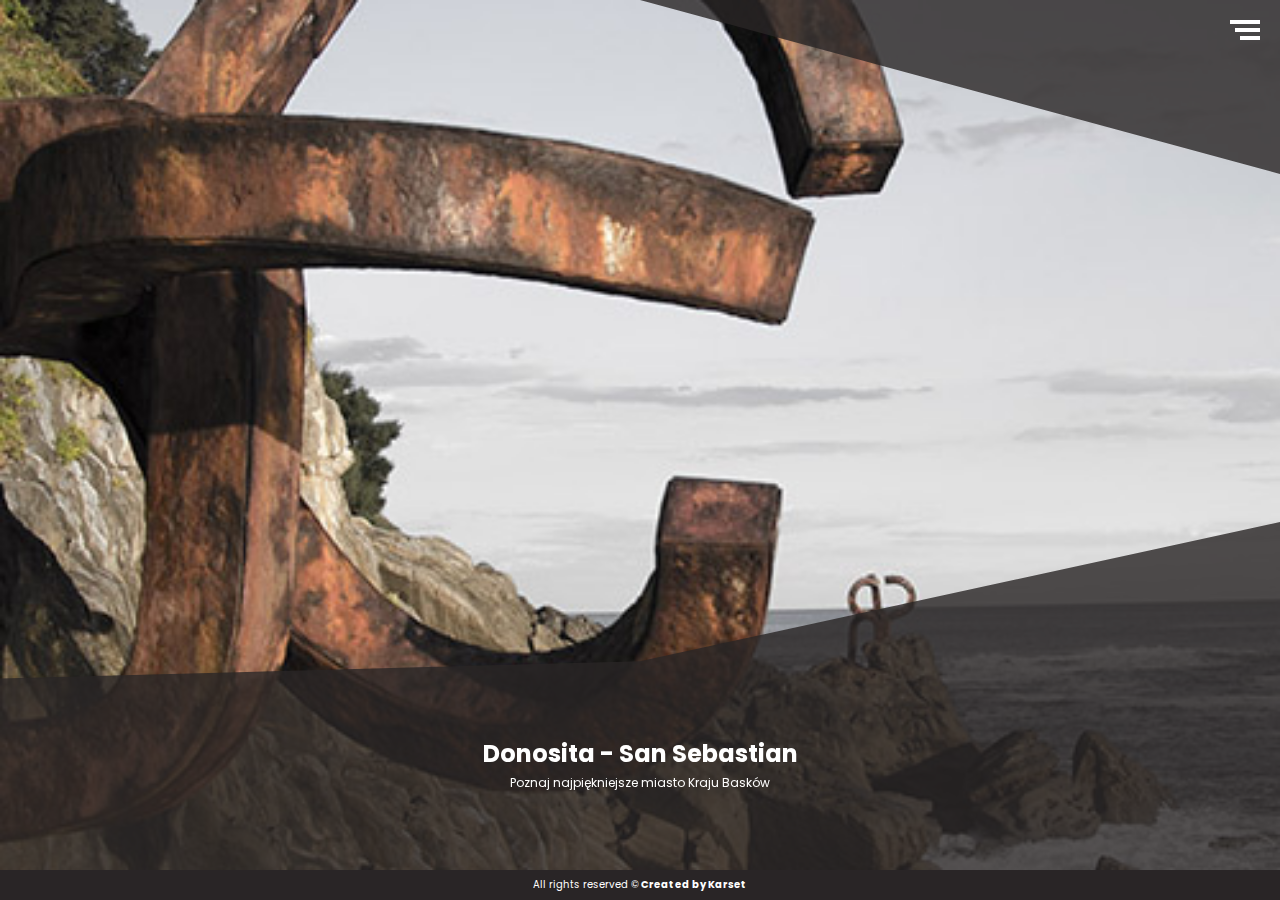
<file: index.html>
<!DOCTYPE html>
<html lang="pl">
  <head>
    <meta charset="UTF-8" />
    <meta name="viewport" content="width=device-width, initial-scale=1.0" />
    <title>Donostia - San Sebastian</title>
    <link href="https://fonts.googleapis.com/css?family=Poppins:400,700&display=swap&subset=latin-ext" rel="stylesheet" />
    <link rel="stylesheet" href="css/style.css" />
  </head>
  <body class="page">
    <header class="header">
      <div class="header__info">
        hej
        <hgroup class="header__info-group">
          <h1 class="header__info-main">Donosita - San Sebastian</h1>
          <h2 class="header__info-second">Poznaj najpiękniejsze miasto Kraju Basków</h2>
        </hgroup>
      </div>
      <div class="header__image"></div>
      <nav class="nav header__nav" id="nav">
        <span class="nav__menu nav__menu--first"></span>
        <span class="nav__menu nav__menu--second"></span>
        <span class="nav__menu nav__menu--third"></span>
        <div class="nav__space">
          <div class="nav__item nav__item--current" id="#nav__home">
            <a href="index.html" class="nav__link">
              <svg xmlns="http://www.w3.org/2000/svg" class="nav__icon" width="24" height="24" viewBox="0 0 24 24">
                <path d="M12 6.453l9 8.375v9.172h-6v-6h-6v6h-6v-9.172l9-8.375zm12 5.695l-12-11.148-12 11.133 1.361 1.465 10.639-9.868 10.639 9.883 1.361-1.465z" />
              </svg>
              <span class="nav__item-text">Strona startowa</span>
            </a>
          </div>
          <div class="nav__item" id="#nav__info">
            <a href="subpages/info.html" class="nav__link">
              <svg xmlns="http://www.w3.org/2000/svg" width="24" height="24" viewBox="0 0 24 24" class="nav__icon">
                <path
                  d="M5.495 2h16.505v-2h-17c-1.656 0-3 1.343-3 3v18c0 1.657 1.344 3 3 3h17v-20h-16.505c-1.376 0-1.376-2 0-2zm7.561 7.273c.438-.372 1.084-.363 1.446.018.361.382.302.992-.135 1.364-.437.372-1.084.364-1.446-.018-.361-.382-.302-.992.135-1.364zm.583 4.567c-.627 1.508-1.075 2.525-1.331 3.31-.374 1.144.569.68 1.493-.173.127.206.167.271.294.508-2.054 1.953-4.331 2.125-3.623-.12.464-1.469 1.342-3.229 1.496-3.675.225-.646-.174-.934-1.429.171l-.278-.525c1.431-1.558 4.381-1.91 3.378.504z"
                />
              </svg>
              <span class="nav__item-text">Podstawowe informacje</span>
            </a>
          </div>
          <div class="nav__item" id="#nav__history">
            <a href="subpages/history.html" class="nav__link">
              <svg width="24" height="24" xmlns="http://www.w3.org/2000/svg" fill-rule="evenodd" clip-rule="evenodd" class="nav__icon" viewBox="0 0 24 24">
                <path
                  d="M24 24h-24v-2h24v2zm-1-3h-22v-1h22v1zm-17-1.999h-4v-7.001c-.552 0-1-.448-1-1s.448-1 1-1h4c.552 0 1 .448 1 1s-.448 1-1 1v7.001zm8 0h-4v-7.001c-.552 0-1-.448-1-1s.448-1 1-1h4c.552 0 1 .448 1 1s-.448 1-1 1v7.001zm8 0h-4v-7.001c-.552 0-1-.448-1-1s.448-1 1-1h4c.552 0 1 .448 1 1s-.448 1-1 1v7.001zm-10-19.001l-12 9h24.001l-12.001-9zm0 3c1.104 0 2 .896 2 2s-.896 2-2 2-2-.896-2-2 .896-2 2-2z"
                />
              </svg>
              <span class="nav__item-text">Historia miasta</span>
            </a>
          </div>
          <div class="nav__item" id="#nav__atractions">
            <a href="subpages/attractions.html" class="nav__link">
              <svg xmlns="http://www.w3.org/2000/svg" width="24" height="24" viewBox="0 0 24 24" class="nav__icon">
                <path
                  d="M18 0c-3.148 0-6 2.553-6 5.702 0 4.682 4.783 5.177 6 12.298 1.217-7.121 6-7.616 6-12.298 0-3.149-2.852-5.702-6-5.702zm0 8c-1.105 0-2-.895-2-2s.895-2 2-2 2 .895 2 2-.895 2-2 2zm-12-3c-2.099 0-4 1.702-4 3.801 0 3.121 3.188 3.451 4 8.199.812-4.748 4-5.078 4-8.199 0-2.099-1.901-3.801-4-3.801zm0 5.333c-.737 0-1.333-.597-1.333-1.333s.596-1.333 1.333-1.333 1.333.596 1.333 1.333-.596 1.333-1.333 1.333zm6 5.775l-3.215-1.078c.365-.634.777-1.128 1.246-1.687l1.969.657 1.92-.64c.388.521.754 1.093 1.081 1.75l-3.001.998zm12 7.892l-6.707-2.427-5.293 2.427-5.581-2.427-6.419 2.427 3.62-8.144c.299.76.554 1.776.596 3.583l-.443.996 2.699-1.021 4.809 2.091.751-3.725.718 3.675 4.454-2.042 3.099 1.121-.461-1.055c.026-.392.068-.78.131-1.144.144-.84.345-1.564.585-2.212l3.442 7.877z"
                />
              </svg>
              <span class="nav__item-text">Atrakcje turystyczne</span>
            </a>
          </div>
          <div class="nav__item" id="#nav__hospitality">
            <a href="subpages/hospitality.html" class="nav__link">
              <svg xmlns="http://www.w3.org/2000/svg" fill-rule="evenodd" clip-rule="evenodd" width="24" height="24" class="nav__icon" viewBox="0 0 24 24">
                <path
                  d="M11.415 12.393l1.868-2.289c.425-.544.224-.988-.055-2.165-.205-.871-.044-1.854.572-2.5 1.761-1.844 5.343-5.439 5.343-5.439l.472.37-3.693 4.728.79.617 3.87-4.59.479.373-3.558 4.835.79.618 3.885-4.58.443.347-3.538 4.85.791.617 3.693-4.728.433.338s-2.55 4.36-3.898 6.535c-.479.771-1.425 1.161-2.334 1.167-1.211.007-1.685-.089-2.117.464l-2.281 2.795c2.445 2.962 4.559 5.531 5.573 6.829.771.987.065 2.421-1.198 2.421-.42 0-.853-.171-1.167-.573l-8.36-10.072s-.926.719-1.944 1.518c-3.172-5.184-6.267-11.661-6.267-13.955 0-.128-.034-.924.732-.924.245 0 .493.116.674.344.509.642 5.415 6.513 10.002 12.049m-2.952 3.617l1.953 2.365-4.115 5.055c-.295.378-.736.576-1.182.576-1.198 0-1.991-1.402-1.189-2.428l4.533-5.568z"
                />
              </svg>
              <span class="nav__item-text">Baza turystyczna</span>
            </a>
          </div>
          <div class="nav__item" id="#nav__gallery">
            <a href="subpages/gallery.html" class="nav__link">
              <svg xmlns="http://www.w3.org/2000/svg" width="24" height="24" viewBox="0 0 24 24" class="nav__icon">
                <path d="M5 8.5c0-.828.672-1.5 1.5-1.5s1.5.672 1.5 1.5c0 .829-.672 1.5-1.5 1.5s-1.5-.671-1.5-1.5zm9 .5l-2.519 4-2.481-1.96-4 5.96h14l-5-8zm8-4v14h-20v-14h20zm2-2h-24v18h24v-18z" />
              </svg>
              <span class="nav__item-text">Galeria</span>
            </a>
          </div>
        </div>
      </nav>
    </header>
    <footer class="footer">
      <h2 class="footer__info">
        All rights reserved &copy <strong>Created by <span class="footer__info-karset">Karset</span></strong>
      </h2>
    </footer>
    <script src="js/script.js"></script>
  </body>
</html>
</file>
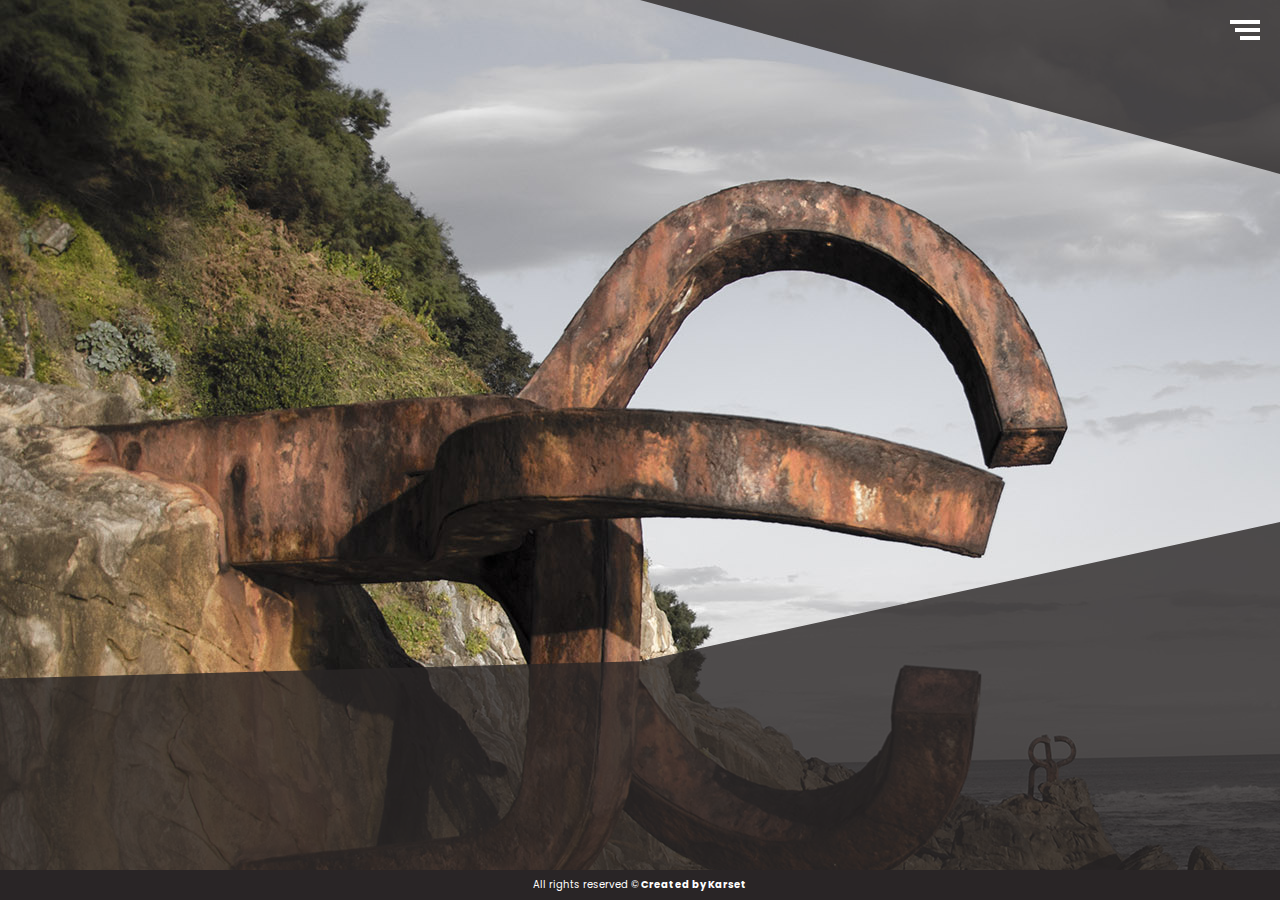
<file: info.html>
<!DOCTYPE html>
<html lang="pl">
  <head>
    <meta charset="UTF-8" />
    <meta name="viewport" content="width=device-width, initial-scale=1.0" />
    <title>Donostia - San Sebastian/info</title>
    <link href="https://fonts.googleapis.com/css?family=Poppins:400,700&display=swap&subset=latin-ext" rel="stylesheet" />
    <link rel="stylesheet" href="css/style.css" />
  </head>
  <body class="page page--sub-page">
    <header class="header">
      <div class="header__info header__info--sub-base">
        <h1 class="header__info-main header__info-main--sub-base">Podstawowe informacje</h1>
      </div>
      <nav class="nav header__nav" id="nav">
        <span class="nav__menu nav__menu--first nav__menu--click-first"></span>
        <span class="nav__menu nav__menu--second nav__menu--click-second"></span>
        <span class="nav__menu nav__menu--third nav__menu--click-third"></span>
        <div class="nav__space">
          <div class="nav__item" id="#nav__home">
            <svg xmlns="http://www.w3.org/2000/svg" class="nav__icon" width="24" height="24" viewBox="0 0 24 24">
              <path d="M12 6.453l9 8.375v9.172h-6v-6h-6v6h-6v-9.172l9-8.375zm12 5.695l-12-11.148-12 11.133 1.361 1.465 10.639-9.868 10.639 9.883 1.361-1.465z" />
            </svg>
            <span class="nav__item-text">Strona startowa</span>
          </div>
          <div class="nav__item" id="#nav__info">
            <svg xmlns="http://www.w3.org/2000/svg" width="24" height="24" viewBox="0 0 24 24" class="nav__icon">
              <path
                d="M5.495 2h16.505v-2h-17c-1.656 0-3 1.343-3 3v18c0 1.657 1.344 3 3 3h17v-20h-16.505c-1.376 0-1.376-2 0-2zm7.561 7.273c.438-.372 1.084-.363 1.446.018.361.382.302.992-.135 1.364-.437.372-1.084.364-1.446-.018-.361-.382-.302-.992.135-1.364zm.583 4.567c-.627 1.508-1.075 2.525-1.331 3.31-.374 1.144.569.68 1.493-.173.127.206.167.271.294.508-2.054 1.953-4.331 2.125-3.623-.12.464-1.469 1.342-3.229 1.496-3.675.225-.646-.174-.934-1.429.171l-.278-.525c1.431-1.558 4.381-1.91 3.378.504z"
              />
            </svg>
            <span class="nav__item-text">Podstawowe informacje</span>
          </div>
          <div class="nav__item" id="#nav__history">
            <svg width="24" height="24" xmlns="http://www.w3.org/2000/svg" fill-rule="evenodd" clip-rule="evenodd" class="nav__icon" viewBox="0 0 24 24">
              <path
                d="M24 24h-24v-2h24v2zm-1-3h-22v-1h22v1zm-17-1.999h-4v-7.001c-.552 0-1-.448-1-1s.448-1 1-1h4c.552 0 1 .448 1 1s-.448 1-1 1v7.001zm8 0h-4v-7.001c-.552 0-1-.448-1-1s.448-1 1-1h4c.552 0 1 .448 1 1s-.448 1-1 1v7.001zm8 0h-4v-7.001c-.552 0-1-.448-1-1s.448-1 1-1h4c.552 0 1 .448 1 1s-.448 1-1 1v7.001zm-10-19.001l-12 9h24.001l-12.001-9zm0 3c1.104 0 2 .896 2 2s-.896 2-2 2-2-.896-2-2 .896-2 2-2z"
              />
            </svg>
            <span class="nav__item-text">Historia miasta</span>
          </div>
          <div class="nav__item" id="#nav__atractions">
            <svg xmlns="http://www.w3.org/2000/svg" width="24" height="24" viewBox="0 0 24 24" class="nav__icon">
              <path
                d="M18 0c-3.148 0-6 2.553-6 5.702 0 4.682 4.783 5.177 6 12.298 1.217-7.121 6-7.616 6-12.298 0-3.149-2.852-5.702-6-5.702zm0 8c-1.105 0-2-.895-2-2s.895-2 2-2 2 .895 2 2-.895 2-2 2zm-12-3c-2.099 0-4 1.702-4 3.801 0 3.121 3.188 3.451 4 8.199.812-4.748 4-5.078 4-8.199 0-2.099-1.901-3.801-4-3.801zm0 5.333c-.737 0-1.333-.597-1.333-1.333s.596-1.333 1.333-1.333 1.333.596 1.333 1.333-.596 1.333-1.333 1.333zm6 5.775l-3.215-1.078c.365-.634.777-1.128 1.246-1.687l1.969.657 1.92-.64c.388.521.754 1.093 1.081 1.75l-3.001.998zm12 7.892l-6.707-2.427-5.293 2.427-5.581-2.427-6.419 2.427 3.62-8.144c.299.76.554 1.776.596 3.583l-.443.996 2.699-1.021 4.809 2.091.751-3.725.718 3.675 4.454-2.042 3.099 1.121-.461-1.055c.026-.392.068-.78.131-1.144.144-.84.345-1.564.585-2.212l3.442 7.877z"
              />
            </svg>
            <span class="nav__item-text">Atrakcje turystyczne</span>
          </div>
          <div class="nav__item" id="#nav__hospitality">
            <svg xmlns="http://www.w3.org/2000/svg" fill-rule="evenodd" clip-rule="evenodd" class="nav__icon" viewBox="0 0 24 24">
              <path
                d="M11.415 12.393l1.868-2.289c.425-.544.224-.988-.055-2.165-.205-.871-.044-1.854.572-2.5 1.761-1.844 5.343-5.439 5.343-5.439l.472.37-3.693 4.728.79.617 3.87-4.59.479.373-3.558 4.835.79.618 3.885-4.58.443.347-3.538 4.85.791.617 3.693-4.728.433.338s-2.55 4.36-3.898 6.535c-.479.771-1.425 1.161-2.334 1.167-1.211.007-1.685-.089-2.117.464l-2.281 2.795c2.445 2.962 4.559 5.531 5.573 6.829.771.987.065 2.421-1.198 2.421-.42 0-.853-.171-1.167-.573l-8.36-10.072s-.926.719-1.944 1.518c-3.172-5.184-6.267-11.661-6.267-13.955 0-.128-.034-.924.732-.924.245 0 .493.116.674.344.509.642 5.415 6.513 10.002 12.049m-2.952 3.617l1.953 2.365-4.115 5.055c-.295.378-.736.576-1.182.576-1.198 0-1.991-1.402-1.189-2.428l4.533-5.568z"
              />
            </svg>
            <span class="nav__item-text">Baza turystyczna</span>
          </div>
          <div class="nav__item" id="#nav__gallery">
            <svg xmlns="http://www.w3.org/2000/svg" width="24" height="24" viewBox="0 0 24 24" class="nav__icon">
              <path d="M5 8.5c0-.828.672-1.5 1.5-1.5s1.5.672 1.5 1.5c0 .829-.672 1.5-1.5 1.5s-1.5-.671-1.5-1.5zm9 .5l-2.519 4-2.481-1.96-4 5.96h14l-5-8zm8-4v14h-20v-14h20zm2-2h-24v18h24v-18z" />
            </svg>
            <span class="nav__item-text">Galeria</span>
          </div>
        </div>
      </nav>
    </header>
    <main class="content">
      <section class="content__section">
        <h2 class="content__header">Położenie</h2>
        <div class="content__info">
          <p class="content__small-part">
            San Sebastian to średniej wielkości miasto, położone w północnej części Hiszpanii nad Zatoką Biskajską, zaledwie 20 km na zachód od granicy z Francją. Posiada także drugą, baskijską nazwę – Donostia. Oficjalna nazwa miasta jest połączeniem nazwy hiszpańskiej i baskijskiej. San Sebastian
            jest stolicą administracyjną prowincji Gipuzkoa, wchodzącej w skład Autonomicznej Wspólnoty Kraju Basków. Obecnie liczy blisko 186 tys. mieszkańców i zajmuje powierzchnię 60,9km<sup>2</sup>. Jest oddalone o 451 km od Madrytu i 565 km od Barcelony.
          </p>
        </div>
      </section>
      <section class="content__section">
        <h2 class="content__header">Klimat</h2>
        <div class="content__info">
          <p class="content__small-part">
            Miasto leży w strefie klimatu oceanicznego, który charakteryzuje się łagodnymi temperaturami, stosunkowo dużym zachmurzeniem oraz częstymi opadami deszczu. Średnia temperatura waha się tutaj od 8 do 10ºC w miesiącach zimowych do blisko 20ºC w lipcu i sierpniu. Najmniejsze sumy opadów
            notowane są w lecie, co w połączeniu ze stosunkowo wysokimi temperaturami sprawia, że jest to najlepszy czas na odwiedzenie Donostii. Co ciekawe lato zaczyna się tutaj i kończy z około miesięcznym opóźnieniem w stosunku do Polski.
          </p>
        </div>
      </section>
      <section class="content__section">
        <h2 class="content__header">Najważniejsze atuty</h2>
        <div class="content__info">
          <p class="content__small-part">
            San Sebastian nazywane „Perłą Oceanu” jest jednym z najmodniejszych i najdroższych w Hiszpanii kurortów nadmorskich. O wyjątkowości tego miejsca świadczą liczne, przyznawane co roku wyróżnienia, takie jak choćby 5 miejsce w zeszłorocznym rankingu najlepszych miast świata magazynu
            „CondéNastTraveler” - w uzasadnieniu Donostia została m.in. uznana stolicą kulinarną Europy.
          </p>
          <p class="content__small-part">
            Malownicze położenie nad zatoką w kształcie muszli, zamkniętą z obu stron wzgórzami, w miejscu gdzie góry „wpadają” niemal bezpośrednio do oceanu, złociste plaże, wąskie uliczki, ogromna ilość wydarzeń i festiwali w ciągu roku, możliwość obcowania z kultura baskijską oraz spróbowania
            lokalnych przysmaków, a takżepołączenie tradycji z nowoczesnością, to najważniejsze zalety San Sebastian.
          </p>
        </div>
      </section>
    </main>
    <footer class="footer">
      <h2 class="footer__info">
        All rights reserved &copy <strong>Created by <span class="footer__info-karset">Karset</span></strong>
      </h2>
    </footer>
    <script src="js/script.js"></script>
  </body>
</html>
</file>
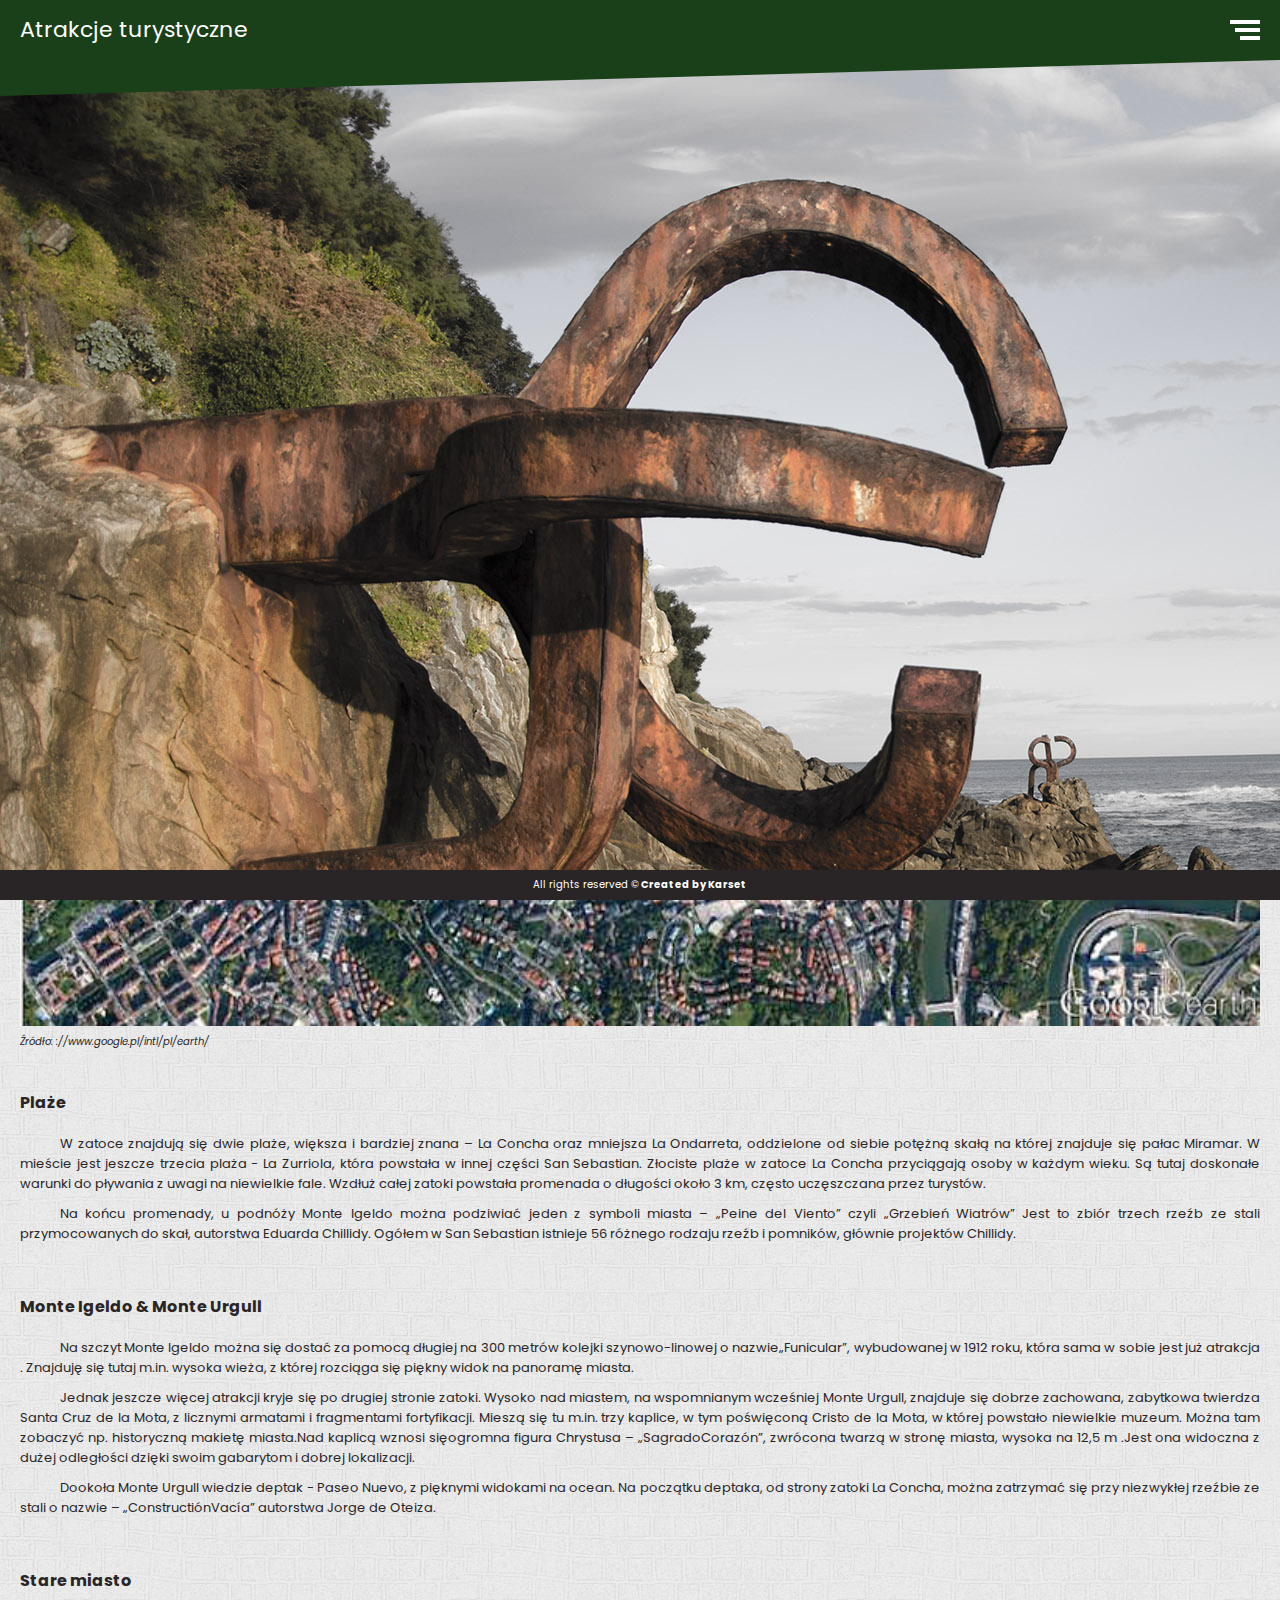
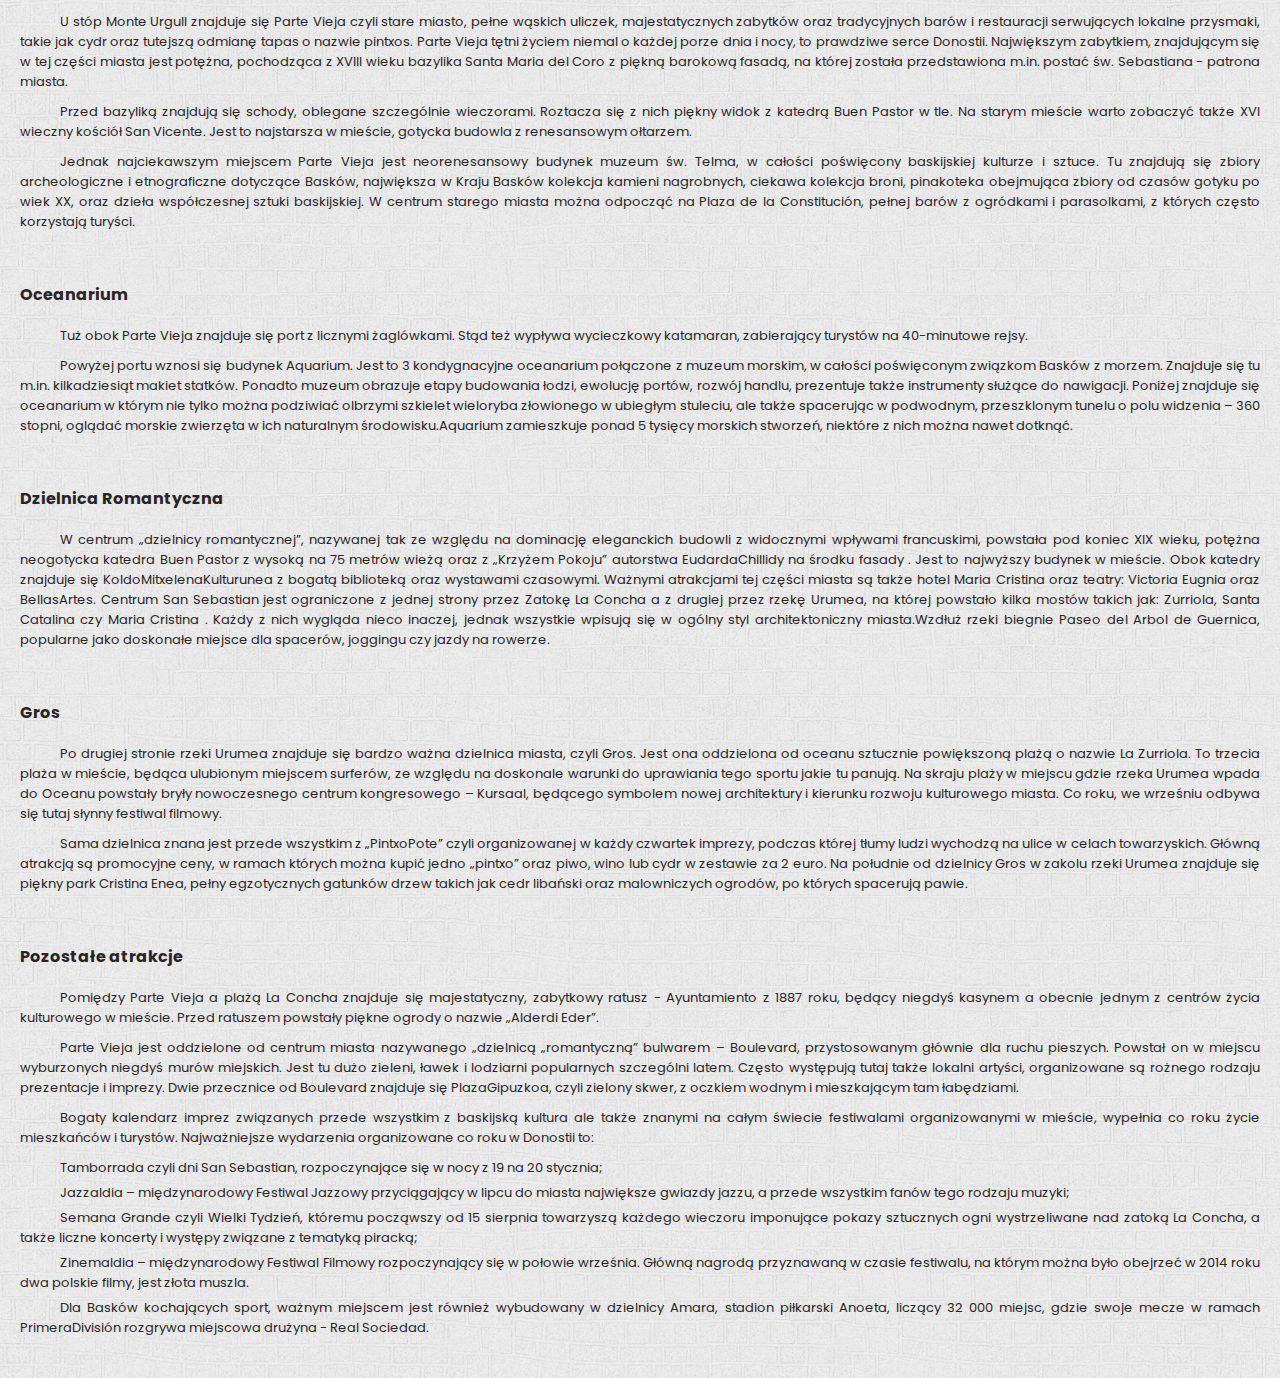
<file: subpages/attractions.html>
<!DOCTYPE html>
<html lang="pl">
  <head>
    <meta charset="UTF-8" />
    <meta name="viewport" content="width=device-width, initial-scale=1.0" />
    <title>Donostia - San Sebastian/attractions</title>
    <link href="https://fonts.googleapis.com/css?family=Poppins:400,700&display=swap&subset=latin-ext" rel="stylesheet" />
    <link rel="stylesheet" href="../css/style.css" />
  </head>
  <body class="page page--sub">
    <header class="header">
      <div class="header__info header__info--sub">
        <div class="header__info-group header__info-group--sub">
          <h1 class="header__info-main header__info-main--sub">Atrakcje turystyczne</h1>
        </div>
      </div>
      <nav class="nav header__nav" id="nav">
        <span class="nav__menu nav__menu--first nav__menu--click-first"></span>
        <span class="nav__menu nav__menu--second nav__menu--click-second"></span>
        <span class="nav__menu nav__menu--third nav__menu--click-third"></span>
        <div class="nav__space">
          <div class="nav__item" id="#nav__home">
            <a href="../index.html" class="nav__link">
              <svg xmlns="http://www.w3.org/2000/svg" class="nav__icon" width="24" height="24" viewBox="0 0 24 24">
                <path d="M12 6.453l9 8.375v9.172h-6v-6h-6v6h-6v-9.172l9-8.375zm12 5.695l-12-11.148-12 11.133 1.361 1.465 10.639-9.868 10.639 9.883 1.361-1.465z" />
              </svg>
              <span class="nav__item-text">Strona startowa</span>
            </a>
          </div>
          <div class="nav__item" id="#nav__info">
            <a href="info.html" class="nav__link">
              <svg xmlns="http://www.w3.org/2000/svg" width="24" height="24" viewBox="0 0 24 24" class="nav__icon">
                <path
                  d="M5.495 2h16.505v-2h-17c-1.656 0-3 1.343-3 3v18c0 1.657 1.344 3 3 3h17v-20h-16.505c-1.376 0-1.376-2 0-2zm7.561 7.273c.438-.372 1.084-.363 1.446.018.361.382.302.992-.135 1.364-.437.372-1.084.364-1.446-.018-.361-.382-.302-.992.135-1.364zm.583 4.567c-.627 1.508-1.075 2.525-1.331 3.31-.374 1.144.569.68 1.493-.173.127.206.167.271.294.508-2.054 1.953-4.331 2.125-3.623-.12.464-1.469 1.342-3.229 1.496-3.675.225-.646-.174-.934-1.429.171l-.278-.525c1.431-1.558 4.381-1.91 3.378.504z"
                />
              </svg>
              <span class="nav__item-text">Podstawowe informacje</span>
            </a>
          </div>
          <div class="nav__item" id="#nav__history">
            <a href="history.html" class="nav__link">
              <svg width="24" height="24" xmlns="http://www.w3.org/2000/svg" fill-rule="evenodd" clip-rule="evenodd" class="nav__icon" viewBox="0 0 24 24">
                <path
                  d="M24 24h-24v-2h24v2zm-1-3h-22v-1h22v1zm-17-1.999h-4v-7.001c-.552 0-1-.448-1-1s.448-1 1-1h4c.552 0 1 .448 1 1s-.448 1-1 1v7.001zm8 0h-4v-7.001c-.552 0-1-.448-1-1s.448-1 1-1h4c.552 0 1 .448 1 1s-.448 1-1 1v7.001zm8 0h-4v-7.001c-.552 0-1-.448-1-1s.448-1 1-1h4c.552 0 1 .448 1 1s-.448 1-1 1v7.001zm-10-19.001l-12 9h24.001l-12.001-9zm0 3c1.104 0 2 .896 2 2s-.896 2-2 2-2-.896-2-2 .896-2 2-2z"
                />
              </svg>
              <span class="nav__item-text">Historia miasta</span>
            </a>
          </div>
          <div class="nav__item nav__item--current" id="#nav__atractions">
            <a href="attractions.html" class="nav__link">
              <svg xmlns="http://www.w3.org/2000/svg" width="24" height="24" viewBox="0 0 24 24" class="nav__icon">
                <path
                  d="M18 0c-3.148 0-6 2.553-6 5.702 0 4.682 4.783 5.177 6 12.298 1.217-7.121 6-7.616 6-12.298 0-3.149-2.852-5.702-6-5.702zm0 8c-1.105 0-2-.895-2-2s.895-2 2-2 2 .895 2 2-.895 2-2 2zm-12-3c-2.099 0-4 1.702-4 3.801 0 3.121 3.188 3.451 4 8.199.812-4.748 4-5.078 4-8.199 0-2.099-1.901-3.801-4-3.801zm0 5.333c-.737 0-1.333-.597-1.333-1.333s.596-1.333 1.333-1.333 1.333.596 1.333 1.333-.596 1.333-1.333 1.333zm6 5.775l-3.215-1.078c.365-.634.777-1.128 1.246-1.687l1.969.657 1.92-.64c.388.521.754 1.093 1.081 1.75l-3.001.998zm12 7.892l-6.707-2.427-5.293 2.427-5.581-2.427-6.419 2.427 3.62-8.144c.299.76.554 1.776.596 3.583l-.443.996 2.699-1.021 4.809 2.091.751-3.725.718 3.675 4.454-2.042 3.099 1.121-.461-1.055c.026-.392.068-.78.131-1.144.144-.84.345-1.564.585-2.212l3.442 7.877z"
                />
              </svg>
              <span class="nav__item-text">Atrakcje turystyczne</span>
            </a>
          </div>
          <div class="nav__item" id="#nav__hospitality">
            <a href="hospitality.html" class="nav__link">
              <svg xmlns="http://www.w3.org/2000/svg" fill-rule="evenodd" width="24" height="24" clip-rule="evenodd" class="nav__icon" viewBox="0 0 24 24">
                <path
                  d="M11.415 12.393l1.868-2.289c.425-.544.224-.988-.055-2.165-.205-.871-.044-1.854.572-2.5 1.761-1.844 5.343-5.439 5.343-5.439l.472.37-3.693 4.728.79.617 3.87-4.59.479.373-3.558 4.835.79.618 3.885-4.58.443.347-3.538 4.85.791.617 3.693-4.728.433.338s-2.55 4.36-3.898 6.535c-.479.771-1.425 1.161-2.334 1.167-1.211.007-1.685-.089-2.117.464l-2.281 2.795c2.445 2.962 4.559 5.531 5.573 6.829.771.987.065 2.421-1.198 2.421-.42 0-.853-.171-1.167-.573l-8.36-10.072s-.926.719-1.944 1.518c-3.172-5.184-6.267-11.661-6.267-13.955 0-.128-.034-.924.732-.924.245 0 .493.116.674.344.509.642 5.415 6.513 10.002 12.049m-2.952 3.617l1.953 2.365-4.115 5.055c-.295.378-.736.576-1.182.576-1.198 0-1.991-1.402-1.189-2.428l4.533-5.568z"
                />
              </svg>
              <span class="nav__item-text">Baza turystyczna</span>
            </a>
          </div>
          <div class="nav__item" id="#nav__gallery">
            <a href="gallery.html" class="nav__link">
              <svg xmlns="http://www.w3.org/2000/svg" width="24" height="24" viewBox="0 0 24 24" class="nav__icon">
                <path d="M5 8.5c0-.828.672-1.5 1.5-1.5s1.5.672 1.5 1.5c0 .829-.672 1.5-1.5 1.5s-1.5-.671-1.5-1.5zm9 .5l-2.519 4-2.481-1.96-4 5.96h14l-5-8zm8-4v14h-20v-14h20zm2-2h-24v18h24v-18z" />
              </svg>
              <span class="nav__item-text">Galeria</span>
            </a>
          </div>
        </div>
      </nav>
    </header>
    <main class="content">
      <section class="content__section">
        <h2 class="content__header">Niezwykłe położenie</h2>
        <div class="content__info">
          <p class="content__small-part">
            Największym atutem San Sebastian jest jego niezwykłe położenie geograficzne, w miejscu gdzie spotykają się najbardziej atrakcyjne z punktu widzenia człowieka wytwory natury, takie jak: góry, lasy, ocean, plaże, wyspy czy rzeki.
          </p>
          <p class="content__small-part">
            Historycznie miasto zostało ulokowane na skraju zatoki La Concha przypominającej swoim kształtem muszlę. Od wschodu zatoka zamknięta jest przez wysokie wzgórze – Monte Urgull, górujące nad Parte Vieja, od zachodu natomiast przez Monte Igeldo. Pomiędzy wzgórzami, w miejscu gdzie zatoka
            przechodzi w ocean ukształtowała się niewielka, lecz bardzo urokliwa wyspa - Santa Clara z latarnią morską na szczycie. Można się na nią dostać o własnych siłach, wykorzystując na odpoczynek platformę zlokalizowaną w połowie dystansu do wyspy. Najkrótsza droga na Santa Clarę wiedzie
            jednak od strony Monte Igeldo, gdzie podczas odpływu wyłaniają się skały i staje się możliwe przejście po dnie niemal do samej wyspy.
          </p>
        </div>
        <figure class="content__figure">
          <img src="../images/location.jpg" alt="Widok na San Sebastian z lotu ptaka" class="content__picture" />
          <figcaption class="content__figure-info">Źródło: ://www.google.pl/intl/pl/earth/</figcaption>
        </figure>
      </section>
      <section class="content__section">
        <h2 class="content__header">Plaże</h2>
        <div class="content__info">
          <p class="content__small-part">
            W zatoce znajdują się dwie plaże, większa i bardziej znana – La Concha oraz mniejsza La Ondarreta, oddzielone od siebie potężną skałą na której znajduje się pałac Miramar. W mieście jest jeszcze trzecia plaża - La Zurriola, która powstała w innej części San Sebastian. Złociste plaże w
            zatoce La Concha przyciągają osoby w każdym wieku. Są tutaj doskonałe warunki do pływania z uwagi na niewielkie fale. Wzdłuż całej zatoki powstała promenada o długości około 3 km, często uczęszczana przez turystów.
          </p>
          <p class="content__small-part">
            Na końcu promenady, u podnóży Monte Igeldo można podziwiać jeden z symboli miasta – „Peine del Viento” czyli „Grzebień Wiatrów” Jest to zbiór trzech rzeźb ze stali przymocowanych do skał, autorstwa Eduarda Chillidy. Ogółem w San Sebastian istnieje 56 różnego rodzaju rzeźb i pomników,
            głównie projektów Chillidy.
          </p>
        </div>
      </section>
      <section class="content__section">
        <h2 class="content__header">Monte Igeldo & Monte&nbsp;Urgull</h2>
        <div class="content__info">
          <p class="content__small-part">
            Na szczyt Monte Igeldo można się dostać za pomocą długiej na 300 metrów kolejki szynowo-linowej o nazwie„Funicular”, wybudowanej w 1912 roku, która sama w sobie jest już atrakcja . Znajduję się tutaj m.in. wysoka wieża, z której rozciąga się piękny widok na panoramę miasta.
          </p>
          <p class="content__small-part">
            Jednak jeszcze więcej atrakcji kryje się po drugiej stronie zatoki. Wysoko nad miastem, na wspomnianym wcześniej Monte Urgull, znajduje się dobrze zachowana, zabytkowa twierdza Santa Cruz de la Mota, z licznymi armatami i fragmentami fortyfikacji. Mieszą się tu m.in. trzy kaplice, w tym
            poświęconą Cristo de la Mota, w której powstało niewielkie muzeum. Można tam zobaczyć np. historyczną makietę miasta.Nad kaplicą wznosi sięogromna figura Chrystusa – „SagradoCorazón”, zwrócona twarzą w stronę miasta, wysoka na 12,5 m .Jest ona widoczna z dużej odległości dzięki swoim
            gabarytom i dobrej lokalizacji.
          </p>
          <p class="content__small-part">
            Dookoła Monte Urgull wiedzie deptak - Paseo Nuevo, z pięknymi widokami na ocean. Na początku deptaka, od strony zatoki La Concha, można zatrzymać się przy niezwykłej rzeźbie ze stali o nazwie – „ConstructiónVacía” autorstwa Jorge de Oteiza.
          </p>
        </div>
      </section>
      <section class="content__section">
        <h2 class="content__header">Stare miasto</h2>
        <div class="content__info">
          <p class="content__small-part">
            U stóp Monte Urgull znajduje się Parte Vieja czyli stare miasto, pełne wąskich uliczek, majestatycznych zabytków oraz tradycyjnych barów i restauracji serwujących lokalne przysmaki, takie jak cydr oraz tutejszą odmianę tapas o nazwie pintxos. Parte Vieja tętni życiem niemal o każdej
            porze dnia i nocy, to prawdziwe serce Donostii. Największym zabytkiem, znajdującym się w tej części miasta jest potężna, pochodząca z XVIII wieku bazylika Santa Maria del Coro z piękną barokową fasadą, na której została przedstawiona m.in. postać św. Sebastiana - patrona miasta.
          </p>
          <p class="content__small-part">
            Przed bazyliką znajdują się schody, oblegane szczególnie wieczorami. Roztacza się z nich piękny widok z katedrą Buen Pastor w tle. Na starym mieście warto zobaczyć także XVI wieczny kościół San Vicente. Jest to najstarsza w mieście, gotycka budowla z renesansowym ołtarzem.
          </p>
          <p class="content__small-part">
            Jednak najciekawszym miejscem Parte Vieja jest neorenesansowy budynek muzeum św. Telma, w całości poświęcony baskijskiej kulturze i sztuce. Tu znajdują się zbiory archeologiczne i etnograficzne dotyczące Basków, największa w Kraju Basków kolekcja kamieni nagrobnych, ciekawa kolekcja
            broni, pinakoteka obejmująca zbiory od czasów gotyku po wiek XX, oraz dzieła współczesnej sztuki baskijskiej. W centrum starego miasta można odpocząć na Plaza de la Constitución, pełnej barów z ogródkami i parasolkami, z których często korzystają turyści.
          </p>
        </div>
      </section>
      <section class="content__section">
        <h2 class="content__header">Oceanarium</h2>
        <div class="content__info">
          <p class="content__small-part">
            Tuż obok Parte Vieja znajduje się port z licznymi żaglówkami. Stąd też wypływa wycieczkowy katamaran, zabierający turystów na 40-minutowe rejsy.
          </p>
          <p class="content__small-part">
            Powyżej portu wznosi się budynek Aquarium. Jest to 3 kondygnacyjne oceanarium połączone z muzeum morskim, w całości poświęconym związkom Basków z morzem. Znajduje się tu m.in. kilkadziesiąt makiet statków. Ponadto muzeum obrazuje etapy budowania łodzi, ewolucję portów, rozwój handlu,
            prezentuje także instrumenty służące do nawigacji. Poniżej znajduje się oceanarium w którym nie tylko można podziwiać olbrzymi szkielet wieloryba złowionego w ubiegłym stuleciu, ale także spacerując w podwodnym, przeszklonym tunelu o polu widzenia – 360 stopni, oglądać morskie zwierzęta
            w ich naturalnym środowisku.Aquarium zamieszkuje ponad 5 tysięcy morskich stworzeń, niektóre z nich można nawet dotknąć.
          </p>
        </div>
      </section>
      <section class="content__section">
        <h2 class="content__header">Dzielnica Romantyczna</h2>
        <div class="content__info">
          <p class="content__small-part">
            W centrum „dzielnicy romantycznej”, nazywanej tak ze względu na dominację eleganckich budowli z widocznymi wpływami francuskimi, powstała pod koniec XIX wieku, potężna neogotycka katedra Buen Pastor z wysoką na 75 metrów wieżą oraz z „Krzyżem Pokoju” autorstwa EudardaChillidy na środku
            fasady . Jest to najwyższy budynek w mieście. Obok katedry znajduje się KoldoMitxelenaKulturunea z bogatą biblioteką oraz wystawami czasowymi. Ważnymi atrakcjami tej części miasta są także hotel Maria Cristina oraz teatry: Victoria Eugnia oraz BellasArtes. Centrum San Sebastian jest
            ograniczone z jednej strony przez Zatokę La Concha a z drugiej przez rzekę Urumea, na której powstało kilka mostów takich jak: Zurriola, Santa Catalina czy Maria Cristina . Każdy z nich wygląda nieco inaczej, jednak wszystkie wpisują się w ogólny styl architektoniczny miasta.Wzdłuż rzeki
            biegnie Paseo del Arbol de Guernica, popularne jako doskonałe miejsce dla spacerów, joggingu czy jazdy na rowerze.
          </p>
        </div>
      </section>
      <section class="content__section">
        <h2 class="content__header">Gros</h2>
        <div class="content__info">
          <p class="content__small-part">
            Po drugiej stronie rzeki Urumea znajduje się bardzo ważna dzielnica miasta, czyli Gros. Jest ona oddzielona od oceanu sztucznie powiększoną plażą o nazwie La Zurriola. To trzecia plaża w mieście, będąca ulubionym miejscem surferów, ze względu na doskonale warunki do uprawiania tego
            sportu jakie tu panują. Na skraju plaży w miejscu gdzie rzeka Urumea wpada do Oceanu powstały bryły nowoczesnego centrum kongresowego – Kursaal, będącego symbolem nowej architektury i kierunku rozwoju kulturowego miasta. Co roku, we wrześniu odbywa się tutaj słynny festiwal filmowy.
          </p>
          <p class="content__small-part">
            Sama dzielnica znana jest przede wszystkim z „PintxoPote” czyli organizowanej w każdy czwartek imprezy, podczas której tłumy ludzi wychodzą na ulice w celach towarzyskich. Główną atrakcją są promocyjne ceny, w ramach których można kupić jedno „pintxo” oraz piwo, wino lub cydr w zestawie
            za 2 euro. Na południe od dzielnicy Gros w zakolu rzeki Urumea znajduje się piękny park Cristina Enea, pełny egzotycznych gatunków drzew takich jak cedr libański oraz malowniczych ogrodów, po których spacerują pawie.
          </p>
        </div>
      </section>
      <h2 class="content__header">Pozostałe atrakcje</h2>
      <div class="content__info">
        <p class="content__small-part">
          Pomiędzy Parte Vieja a plażą La Concha znajduje się majestatyczny, zabytkowy ratusz - Ayuntamiento z 1887 roku, będący niegdyś kasynem a obecnie jednym z centrów życia kulturowego w mieście. Przed ratuszem powstały piękne ogrody o nazwie „Alderdi Eder”. 
        </p>
        <p class="content__small-part">
          Parte Vieja jest oddzielone od centrum miasta nazywanego „dzielnicą „romantyczną” bulwarem – Boulevard, przystosowanym głównie dla ruchu pieszych. Powstał on w miejscu wyburzonych niegdyś murów miejskich. Jest tu dużo zieleni, ławek i lodziarni popularnych szczególni latem. Często występują tutaj także lokalni artyści, organizowane są rożnego rodzaju prezentacje i imprezy. Dwie przecznice od Boulevard znajduje się PlazaGipuzkoa, czyli zielony skwer, z oczkiem wodnym i mieszkającym tam łabędziami. 
        </p>
        <p class="content__small-part">
          Bogaty kalendarz imprez związanych przede wszystkim z baskijską kultura ale także znanymi na całym świecie festiwalami organizowanymi w mieście, wypełnia co roku życie mieszkańców i turystów. Najważniejsze wydarzenia organizowane co roku w Donostii to:</p>
          <ul class="content__list">
            <li class="content__list-item">Tamborrada czyli dni San Sebastian, rozpoczynające się w nocy z 19 na 20 stycznia;</li>
            <li class="content__list-item">Jazzaldia – międzynarodowy Festiwal Jazzowy przyciągający w lipcu do miasta największe gwiazdy jazzu, a przede wszystkim fanów tego rodzaju muzyki;</li>
            <li class="content__list-item">Semana Grande czyli Wielki Tydzień, któremu począwszy od 15 sierpnia towarzyszą każdego wieczoru imponujące pokazy sztucznych ogni wystrzeliwane nad zatoką La Concha, a także liczne koncerty i występy związane z tematyką piracką;</li>
            <li class="content__list-item">Zinemaldia – międzynarodowy Festiwal Filmowy rozpoczynający się w połowie września. Główną nagrodą przyznawaną w czasie festiwalu, na którym można było obejrzeć w 2014 roku dwa polskie filmy, jest złota muszla.</li>
        </ul>
        <p class="content__small-part">
          Dla Basków kochających sport, ważnym miejscem jest również  wybudowany w dzielnicy Amara, stadion piłkarski Anoeta, liczący 32 000 miejsc, gdzie swoje mecze w ramach PrimeraDivisión rozgrywa miejscowa drużyna - Real Sociedad.
        </p>
      </div>
      </div>
    </section>
    </main>
    <footer class="footer">
      <h2 class="footer__info">
        All rights reserved &copy <strong>Created by <span class="footer__info-karset">Karset</span></strong>
      </h2>
    </footer>
    <script src="../js/script.js"></script>
  </body>
</html>
</file>
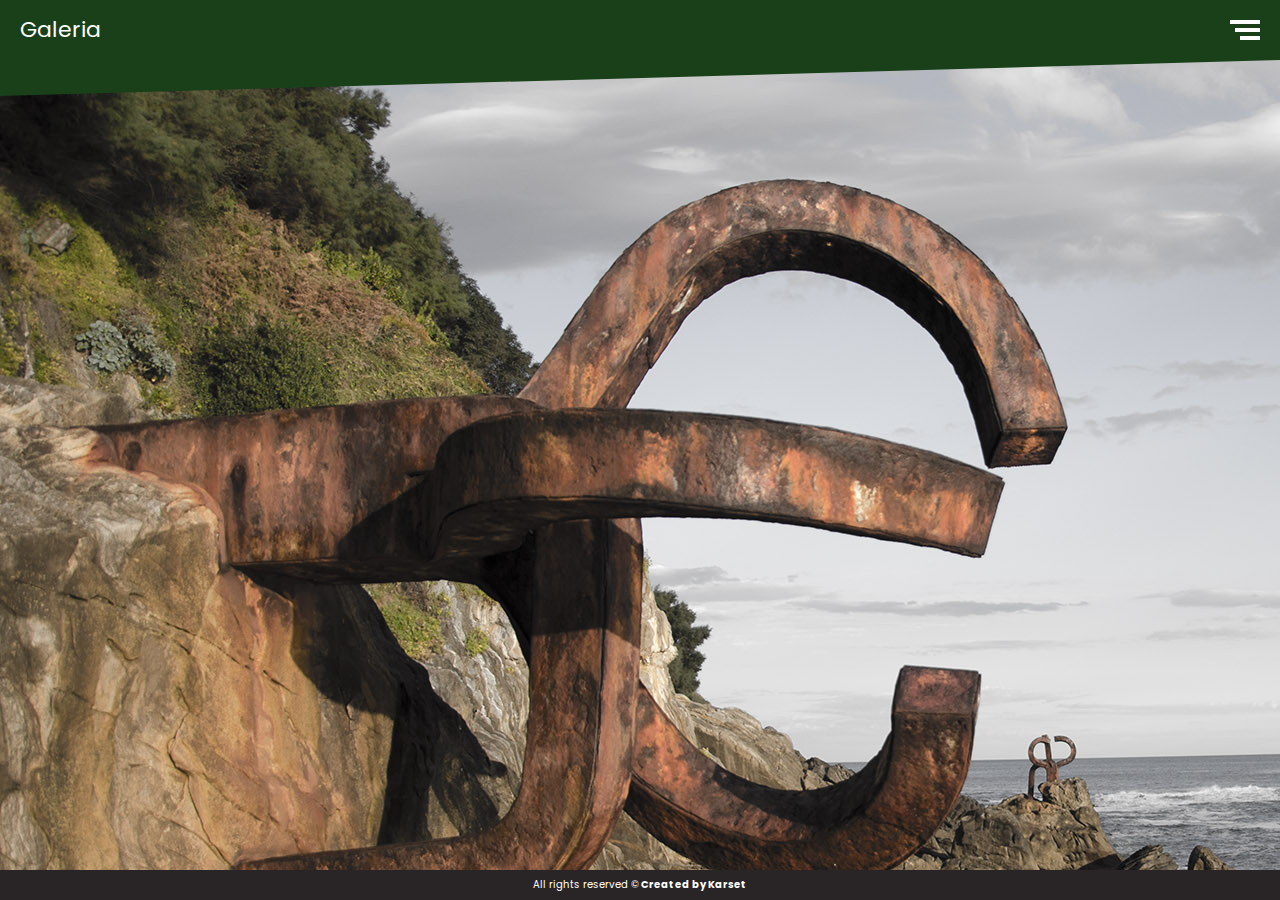
<file: subpages/gallery.html>
<!DOCTYPE html>
<html lang="pl">
  <head>
    <meta charset="UTF-8" />
    <meta name="viewport" content="width=device-width, initial-scale=1.0" />
    <title>Donostia - San Sebastian/gallery</title>
    <link href="https://fonts.googleapis.com/css?family=Poppins:400,700&display=swap&subset=latin-ext" rel="stylesheet" />
    <link rel="stylesheet" href="../css/style.css" />
  </head>
  <body class="page page--sub">
    <header class="header">
      <div class="header__info header__info--sub">
        <div class="header__info-group header__info-group--sub">
          <h1 class="header__info-main header__info-main--sub">Galeria</h1>
        </div>
      </div>
      <nav class="nav header__nav" id="nav">
        <span class="nav__menu nav__menu--first nav__menu--click-first"></span>
        <span class="nav__menu nav__menu--second nav__menu--click-second"></span>
        <span class="nav__menu nav__menu--third nav__menu--click-third"></span>
        <div class="nav__space">
          <div class="nav__item" id="#nav__home">
            <a href="../index.html" class="nav__link">
              <svg xmlns="http://www.w3.org/2000/svg" class="nav__icon" width="24" height="24" viewBox="0 0 24 24">
                <path d="M12 6.453l9 8.375v9.172h-6v-6h-6v6h-6v-9.172l9-8.375zm12 5.695l-12-11.148-12 11.133 1.361 1.465 10.639-9.868 10.639 9.883 1.361-1.465z" />
              </svg>
              <span class="nav__item-text">Strona startowa</span>
            </a>
          </div>
          <div class="nav__item" id="#nav__info">
            <a href="info.html" class="nav__link">
              <svg xmlns="http://www.w3.org/2000/svg" width="24" height="24" viewBox="0 0 24 24" class="nav__icon">
                <path
                  d="M5.495 2h16.505v-2h-17c-1.656 0-3 1.343-3 3v18c0 1.657 1.344 3 3 3h17v-20h-16.505c-1.376 0-1.376-2 0-2zm7.561 7.273c.438-.372 1.084-.363 1.446.018.361.382.302.992-.135 1.364-.437.372-1.084.364-1.446-.018-.361-.382-.302-.992.135-1.364zm.583 4.567c-.627 1.508-1.075 2.525-1.331 3.31-.374 1.144.569.68 1.493-.173.127.206.167.271.294.508-2.054 1.953-4.331 2.125-3.623-.12.464-1.469 1.342-3.229 1.496-3.675.225-.646-.174-.934-1.429.171l-.278-.525c1.431-1.558 4.381-1.91 3.378.504z"
                />
              </svg>
              <span class="nav__item-text">Podstawowe informacje</span>
            </a>
          </div>
          <div class="nav__item" id="#nav__history">
            <a href="history.html" class="nav__link">
              <svg width="24" height="24" xmlns="http://www.w3.org/2000/svg" fill-rule="evenodd" clip-rule="evenodd" class="nav__icon" viewBox="0 0 24 24">
                <path
                  d="M24 24h-24v-2h24v2zm-1-3h-22v-1h22v1zm-17-1.999h-4v-7.001c-.552 0-1-.448-1-1s.448-1 1-1h4c.552 0 1 .448 1 1s-.448 1-1 1v7.001zm8 0h-4v-7.001c-.552 0-1-.448-1-1s.448-1 1-1h4c.552 0 1 .448 1 1s-.448 1-1 1v7.001zm8 0h-4v-7.001c-.552 0-1-.448-1-1s.448-1 1-1h4c.552 0 1 .448 1 1s-.448 1-1 1v7.001zm-10-19.001l-12 9h24.001l-12.001-9zm0 3c1.104 0 2 .896 2 2s-.896 2-2 2-2-.896-2-2 .896-2 2-2z"
                />
              </svg>
              <span class="nav__item-text">Historia miasta</span>
            </a>
          </div>
          <div class="nav__item" id="#nav__atractions">
            <a href="attractions.html" class="nav__link">
              <svg xmlns="http://www.w3.org/2000/svg" width="24" height="24" viewBox="0 0 24 24" class="nav__icon">
                <path
                  d="M18 0c-3.148 0-6 2.553-6 5.702 0 4.682 4.783 5.177 6 12.298 1.217-7.121 6-7.616 6-12.298 0-3.149-2.852-5.702-6-5.702zm0 8c-1.105 0-2-.895-2-2s.895-2 2-2 2 .895 2 2-.895 2-2 2zm-12-3c-2.099 0-4 1.702-4 3.801 0 3.121 3.188 3.451 4 8.199.812-4.748 4-5.078 4-8.199 0-2.099-1.901-3.801-4-3.801zm0 5.333c-.737 0-1.333-.597-1.333-1.333s.596-1.333 1.333-1.333 1.333.596 1.333 1.333-.596 1.333-1.333 1.333zm6 5.775l-3.215-1.078c.365-.634.777-1.128 1.246-1.687l1.969.657 1.92-.64c.388.521.754 1.093 1.081 1.75l-3.001.998zm12 7.892l-6.707-2.427-5.293 2.427-5.581-2.427-6.419 2.427 3.62-8.144c.299.76.554 1.776.596 3.583l-.443.996 2.699-1.021 4.809 2.091.751-3.725.718 3.675 4.454-2.042 3.099 1.121-.461-1.055c.026-.392.068-.78.131-1.144.144-.84.345-1.564.585-2.212l3.442 7.877z"
                />
              </svg>
              <span class="nav__item-text">Atrakcje turystyczne</span>
            </a>
          </div>
          <div class="nav__item" id="#nav__hospitality">
            <a href="hospitality.html" class="nav__link">
              <svg xmlns="http://www.w3.org/2000/svg" fill-rule="evenodd" width="24" height="24" clip-rule="evenodd" class="nav__icon" viewBox="0 0 24 24">
                <path
                  d="M11.415 12.393l1.868-2.289c.425-.544.224-.988-.055-2.165-.205-.871-.044-1.854.572-2.5 1.761-1.844 5.343-5.439 5.343-5.439l.472.37-3.693 4.728.79.617 3.87-4.59.479.373-3.558 4.835.79.618 3.885-4.58.443.347-3.538 4.85.791.617 3.693-4.728.433.338s-2.55 4.36-3.898 6.535c-.479.771-1.425 1.161-2.334 1.167-1.211.007-1.685-.089-2.117.464l-2.281 2.795c2.445 2.962 4.559 5.531 5.573 6.829.771.987.065 2.421-1.198 2.421-.42 0-.853-.171-1.167-.573l-8.36-10.072s-.926.719-1.944 1.518c-3.172-5.184-6.267-11.661-6.267-13.955 0-.128-.034-.924.732-.924.245 0 .493.116.674.344.509.642 5.415 6.513 10.002 12.049m-2.952 3.617l1.953 2.365-4.115 5.055c-.295.378-.736.576-1.182.576-1.198 0-1.991-1.402-1.189-2.428l4.533-5.568z"
                />
              </svg>
              <span class="nav__item-text">Baza turystyczna</span>
            </a>
          </div>
          <div class="nav__item nav__item--current" id="#nav__gallery">
            <a href="gallery.html" class="nav__link">
              <svg xmlns="http://www.w3.org/2000/svg" width="24" height="24" viewBox="0 0 24 24" class="nav__icon">
                <path d="M5 8.5c0-.828.672-1.5 1.5-1.5s1.5.672 1.5 1.5c0 .829-.672 1.5-1.5 1.5s-1.5-.671-1.5-1.5zm9 .5l-2.519 4-2.481-1.96-4 5.96h14l-5-8zm8-4v14h-20v-14h20zm2-2h-24v18h24v-18z" />
              </svg>
              <span class="nav__item-text">Galeria</span>
            </a>
          </div>
        </div>
      </nav>
    </header>
    <main class="content"></main>
    <footer class="footer">
      <h2 class="footer__info">
        All rights reserved &copy <strong>Created by <span class="footer__info-karset">Karset</span></strong>
      </h2>
    </footer>
    <script src="../js/script.js"></script>
  </body>
</html>
</file>
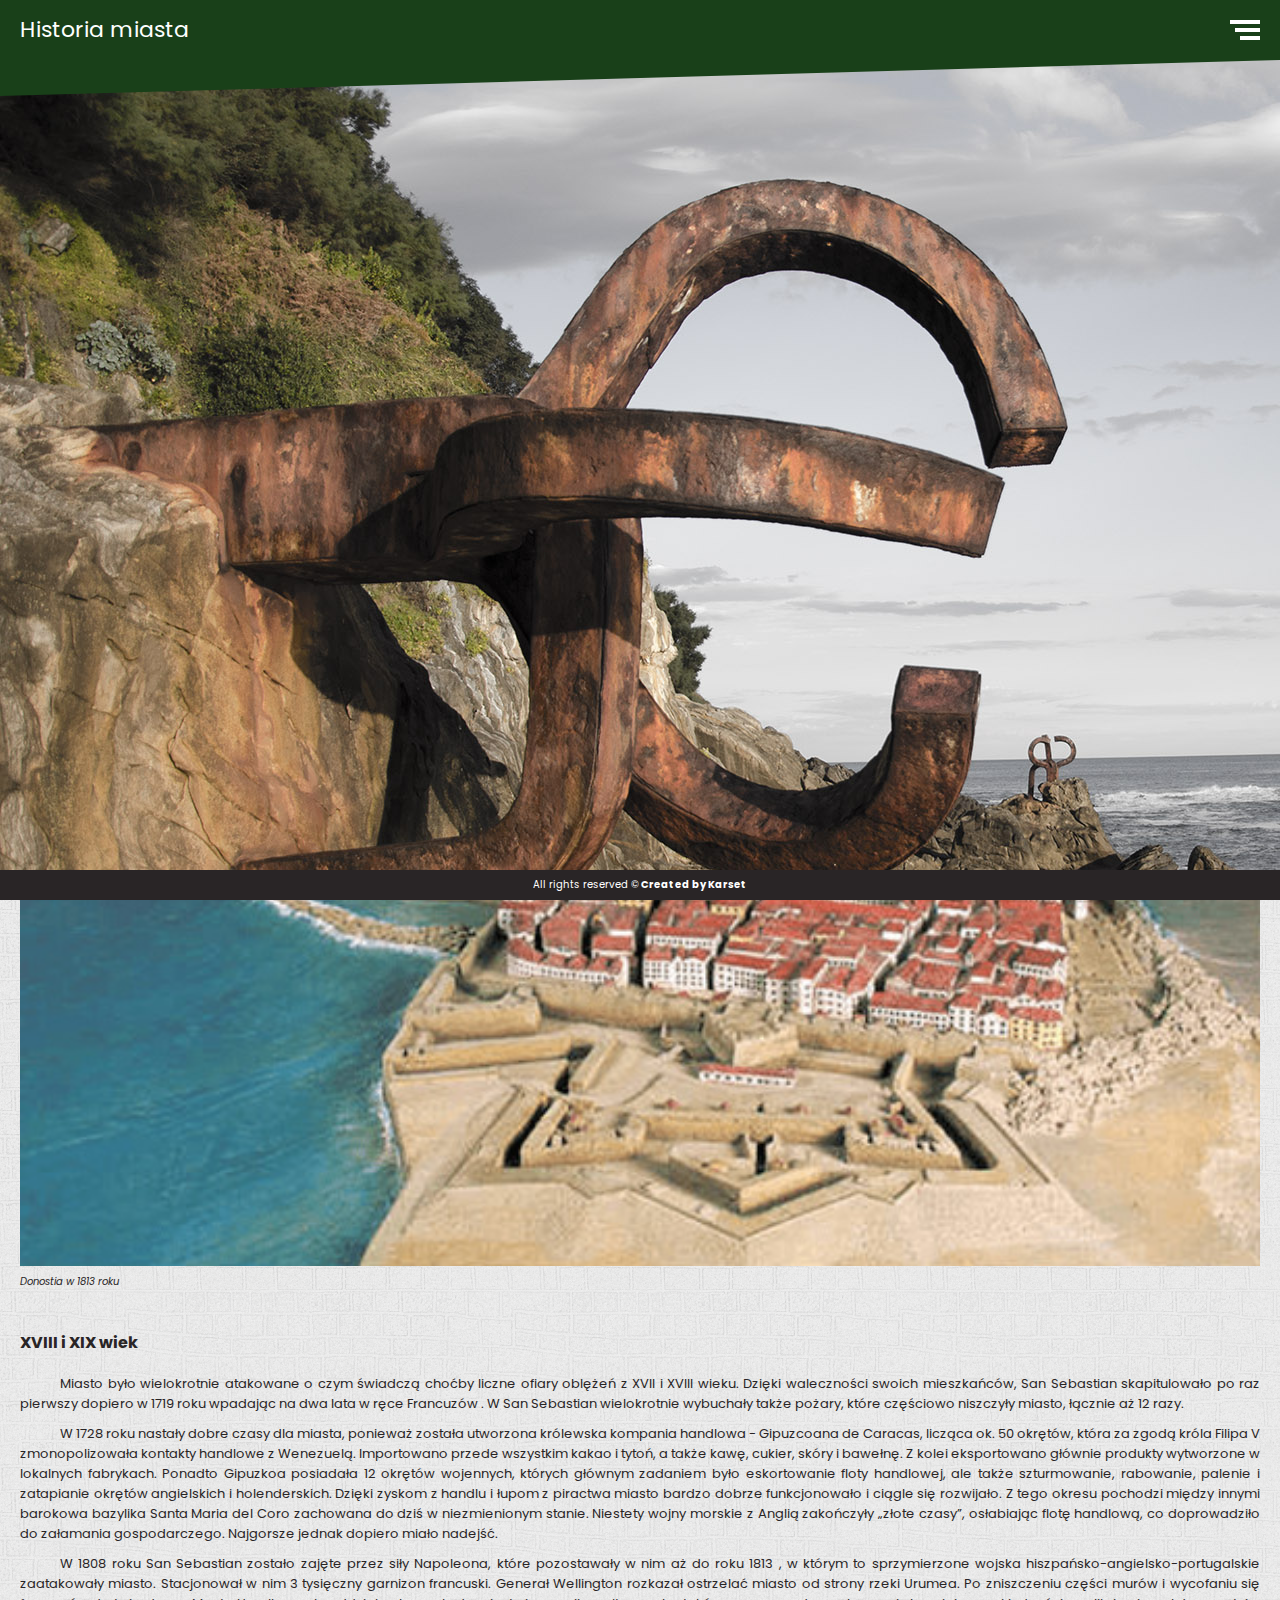
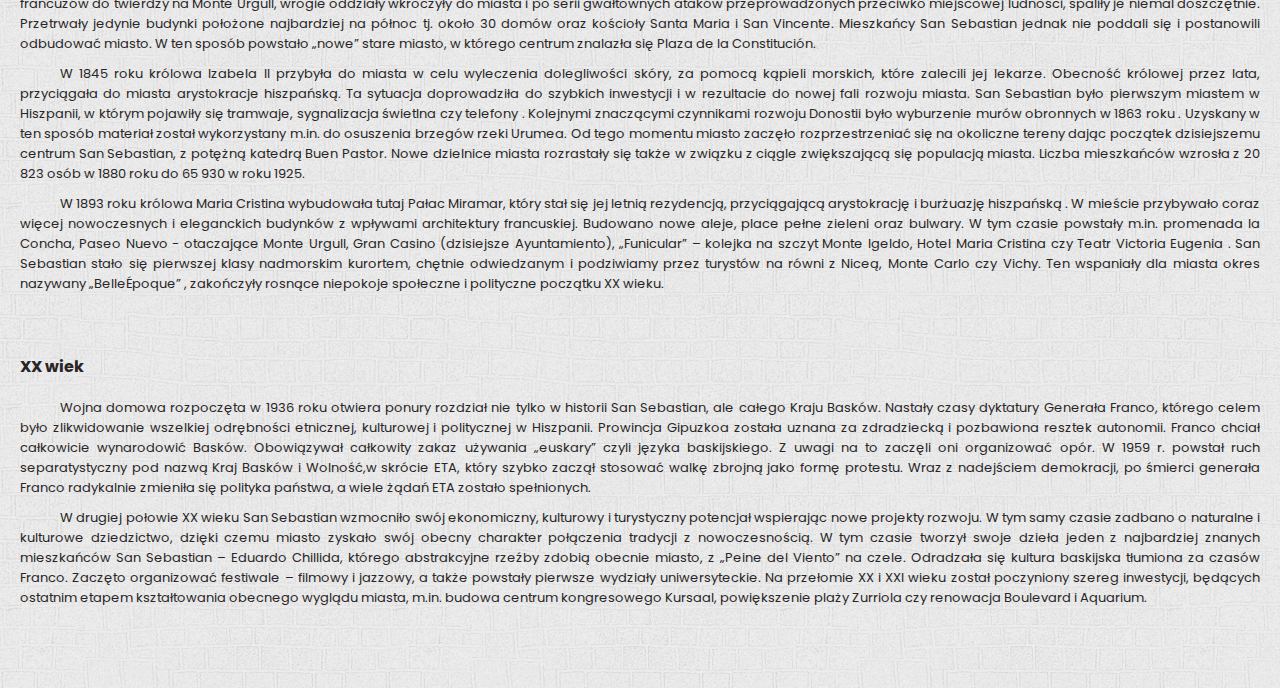
<file: subpages/history.html>
<!DOCTYPE html>
<html lang="pl">
  <head>
    <meta charset="UTF-8" />
    <meta name="viewport" content="width=device-width, initial-scale=1.0" />
    <title>Donostia - San Sebastian/info</title>
    <link href="https://fonts.googleapis.com/css?family=Poppins:400,700&display=swap&subset=latin-ext" rel="stylesheet" />
    <link rel="stylesheet" href="../css/style.css" />
  </head>
  <body class="page page--sub">
    <header class="header">
      <div class="header__info header__info--sub">
        <div class="header__info-group header__info-group--sub">
          <h1 class="header__info-main header__info-main--sub">Historia miasta</h1>
        </div>
      </div>
      <nav class="nav header__nav" id="nav">
        <span class="nav__menu nav__menu--first nav__menu--click-first"></span>
        <span class="nav__menu nav__menu--second nav__menu--click-second"></span>
        <span class="nav__menu nav__menu--third nav__menu--click-third"></span>
        <div class="nav__space">
          <div class="nav__item" id="#nav__home">
            <a href="../index.html" class="nav__link">
              <svg xmlns="http://www.w3.org/2000/svg" class="nav__icon" width="24" height="24" viewBox="0 0 24 24">
                <path d="M12 6.453l9 8.375v9.172h-6v-6h-6v6h-6v-9.172l9-8.375zm12 5.695l-12-11.148-12 11.133 1.361 1.465 10.639-9.868 10.639 9.883 1.361-1.465z" />
              </svg>
              <span class="nav__item-text">Strona startowa</span>
            </a>
          </div>
          <div class="nav__item" id="#nav__info">
            <a href="info.html" class="nav__link">
              <svg xmlns="http://www.w3.org/2000/svg" width="24" height="24" viewBox="0 0 24 24" class="nav__icon">
                <path
                  d="M5.495 2h16.505v-2h-17c-1.656 0-3 1.343-3 3v18c0 1.657 1.344 3 3 3h17v-20h-16.505c-1.376 0-1.376-2 0-2zm7.561 7.273c.438-.372 1.084-.363 1.446.018.361.382.302.992-.135 1.364-.437.372-1.084.364-1.446-.018-.361-.382-.302-.992.135-1.364zm.583 4.567c-.627 1.508-1.075 2.525-1.331 3.31-.374 1.144.569.68 1.493-.173.127.206.167.271.294.508-2.054 1.953-4.331 2.125-3.623-.12.464-1.469 1.342-3.229 1.496-3.675.225-.646-.174-.934-1.429.171l-.278-.525c1.431-1.558 4.381-1.91 3.378.504z"
                />
              </svg>
              <span class="nav__item-text">Podstawowe informacje</span>
            </a>
          </div>
          <div class="nav__item nav__item--current" id="#nav__history">
            <a href="history.html" class="nav__link">
              <svg width="24" height="24" xmlns="http://www.w3.org/2000/svg" fill-rule="evenodd" clip-rule="evenodd" class="nav__icon" viewBox="0 0 24 24">
                <path
                  d="M24 24h-24v-2h24v2zm-1-3h-22v-1h22v1zm-17-1.999h-4v-7.001c-.552 0-1-.448-1-1s.448-1 1-1h4c.552 0 1 .448 1 1s-.448 1-1 1v7.001zm8 0h-4v-7.001c-.552 0-1-.448-1-1s.448-1 1-1h4c.552 0 1 .448 1 1s-.448 1-1 1v7.001zm8 0h-4v-7.001c-.552 0-1-.448-1-1s.448-1 1-1h4c.552 0 1 .448 1 1s-.448 1-1 1v7.001zm-10-19.001l-12 9h24.001l-12.001-9zm0 3c1.104 0 2 .896 2 2s-.896 2-2 2-2-.896-2-2 .896-2 2-2z"
                />
              </svg>
              <span class="nav__item-text">Historia miasta</span>
            </a>
          </div>
          <div class="nav__item" id="#nav__atractions">
            <a href="attractions.html" class="nav__link">
              <svg xmlns="http://www.w3.org/2000/svg" width="24" height="24" viewBox="0 0 24 24" class="nav__icon">
                <path
                  d="M18 0c-3.148 0-6 2.553-6 5.702 0 4.682 4.783 5.177 6 12.298 1.217-7.121 6-7.616 6-12.298 0-3.149-2.852-5.702-6-5.702zm0 8c-1.105 0-2-.895-2-2s.895-2 2-2 2 .895 2 2-.895 2-2 2zm-12-3c-2.099 0-4 1.702-4 3.801 0 3.121 3.188 3.451 4 8.199.812-4.748 4-5.078 4-8.199 0-2.099-1.901-3.801-4-3.801zm0 5.333c-.737 0-1.333-.597-1.333-1.333s.596-1.333 1.333-1.333 1.333.596 1.333 1.333-.596 1.333-1.333 1.333zm6 5.775l-3.215-1.078c.365-.634.777-1.128 1.246-1.687l1.969.657 1.92-.64c.388.521.754 1.093 1.081 1.75l-3.001.998zm12 7.892l-6.707-2.427-5.293 2.427-5.581-2.427-6.419 2.427 3.62-8.144c.299.76.554 1.776.596 3.583l-.443.996 2.699-1.021 4.809 2.091.751-3.725.718 3.675 4.454-2.042 3.099 1.121-.461-1.055c.026-.392.068-.78.131-1.144.144-.84.345-1.564.585-2.212l3.442 7.877z"
                />
              </svg>
              <span class="nav__item-text">Atrakcje turystyczne</span>
            </a>
          </div>
          <div class="nav__item" id="#nav__hospitality">
            <a href="hospitality.html" class="nav__link">
              <svg xmlns="http://www.w3.org/2000/svg" fill-rule="evenodd" width="24" height="24" clip-rule="evenodd" class="nav__icon" viewBox="0 0 24 24">
                <path
                  d="M11.415 12.393l1.868-2.289c.425-.544.224-.988-.055-2.165-.205-.871-.044-1.854.572-2.5 1.761-1.844 5.343-5.439 5.343-5.439l.472.37-3.693 4.728.79.617 3.87-4.59.479.373-3.558 4.835.79.618 3.885-4.58.443.347-3.538 4.85.791.617 3.693-4.728.433.338s-2.55 4.36-3.898 6.535c-.479.771-1.425 1.161-2.334 1.167-1.211.007-1.685-.089-2.117.464l-2.281 2.795c2.445 2.962 4.559 5.531 5.573 6.829.771.987.065 2.421-1.198 2.421-.42 0-.853-.171-1.167-.573l-8.36-10.072s-.926.719-1.944 1.518c-3.172-5.184-6.267-11.661-6.267-13.955 0-.128-.034-.924.732-.924.245 0 .493.116.674.344.509.642 5.415 6.513 10.002 12.049m-2.952 3.617l1.953 2.365-4.115 5.055c-.295.378-.736.576-1.182.576-1.198 0-1.991-1.402-1.189-2.428l4.533-5.568z"
                />
              </svg>
              <span class="nav__item-text">Baza turystyczna</span>
            </a>
          </div>
          <div class="nav__item" id="#nav__gallery">
            <a href="gallery.html" class="nav__link">
              <svg xmlns="http://www.w3.org/2000/svg" width="24" height="24" viewBox="0 0 24 24" class="nav__icon">
                <path d="M5 8.5c0-.828.672-1.5 1.5-1.5s1.5.672 1.5 1.5c0 .829-.672 1.5-1.5 1.5s-1.5-.671-1.5-1.5zm9 .5l-2.519 4-2.481-1.96-4 5.96h14l-5-8zm8-4v14h-20v-14h20zm2-2h-24v18h24v-18z" />
              </svg>
              <span class="nav__item-text">Galeria</span>
            </a>
          </div>
        </div>
      </nav>
    </header>
    <main class="content">
      <section class="content__section">
        <h2 class="content__header">Średniowiecze</h2>
        <div class="content__info">
          <p class="content__small-part">
            Początkowo, w czasach średniowiecza San Sebastian było niewielką osadą rybacką, zlokalizowaną na cyplu, w rogu zatoki La Concha, chronioną od północy przed wiatrami przez wzgórze Monte Urgull. Dziś w tym miejscu znajduję się stare miasto Donostii. Pierwsze źródła na temat istnienia osady
            na tym terenie pochodzą z XI wieku, w tamtym czasie nosiła ona nazwę Izurum.
          </p>
          <p class="content__small-part">
            W 1180 roku osada otrzymała prawa miejskie oraz oficjalną nazwę – San Sebastian, na mocy przywilejów przyznanych przez króla Sancho El Sabio . Stało się tak ponieważ król Nawarry chciał uzyskać dostęp do portu położonego nad wybrzeżem kantabryjskim, aby rozpocząć eksport towarów droga
            morską.Obok języka baskijskiego i hiszpańskiego powszechnie używano także język gaskoński m.in. z powodu silnych relacji handlowych z miastem Bajonna. Do dzisiejszych czasów zachowały się ślady tego języka w nazewnictwie, takie jak Urgull czy Aiete.
          </p>
          <p class="content__small-part">
            Życie mieszkańców Donostii od zawsze było związane z morzem. Polowali oni na wieloryby i dorsze, zapuszczając się ze swoim statkami aż do wybrzeży Grenlandii i Nowej Funlandii. Rozwijała się również żegluga handlowa. Sprowadzane z Nawarry wino i oliwa były transportowane na statkach do
            Francji, Flandrii i Anglii, w wyniku czego powstawały stocznie i huty wzdłuż rzeki Urumea.
          </p>
          <p class="content__small-part">
            W 1200 roku Nawarra straciła prowincję Gipuzkoa na rzecz królestwa Kastylii. San Sebastian znalazło się pod panowaniem nowego władcy, który jednak szybko potwierdził wszystkie jego prawa . Ponadto powstały nowe szlaki handlowe łączące Donostię z miastami kastylijskimi, którymi
            eksportowano głównie wełnę, utrzymując jednocześnie dotychczasowe kontakty handlowe z Nawarrą.
          </p>
          <p class="content__small-part">San Sebastian zawarło przymierze z innymi portami na wybrzeżu kantabryjskim od Santander po Hondarribię, aby skutecznie chronić swoje przywileje nadane przez króla, a także utrzymywać korzystne kontakty handlowe z innymi portami i królestwami w Europie.</p>
          <p class="content__small-part">W związku z położeniem blisko francuskiej granicy San Sebastian było przez wieki ufortyfikowanym miastem i strategicznym punktem w czasie wojen.Na wzgórzu Monte Urgull wybudowano twierdzę wyposażoną w ciężką artylerię, w celu obrony terytorium.</p>
        </div>
        <figure class="content__figure">
          <img src="../images/fortifications_of_donostia.jpg" alt="Wygląd fortyfikacji miasta na początku XIX wieku" class="content__picture" />
          <figcaption class="content__figure-info">Donostia w 1813 roku</figcaption>
        </figure>
      </section>
      <section class="content__section">
        <h2 class="content__header">XVIII i XIX wiek</h2>
        <div class="content__info">
          <p class="content__small-part">
            Miasto było wielokrotnie atakowane o czym świadczą choćby liczne ofiary oblężeń z XVII i XVIII wieku. Dzięki waleczności swoich mieszkańców, San Sebastian skapitulowało po raz pierwszy dopiero w 1719 roku wpadając na dwa lata w ręce Francuzów . W San Sebastian wielokrotnie wybuchały
            także pożary, które częściowo niszczyły miasto, łącznie aż 12 razy.
          </p>
          <p class="content__small-part">
            W 1728 roku nastały dobre czasy dla miasta, ponieważ została utworzona królewska kompania handlowa - Gipuzcoana de Caracas, licząca ok. 50 okrętów, która za zgodą króla Filipa V zmonopolizowała kontakty handlowe z Wenezuelą. Importowano przede wszystkim kakao i tytoń, a także kawę,
            cukier, skóry i bawełnę. Z kolei eksportowano głównie produkty wytworzone w lokalnych fabrykach. Ponadto Gipuzkoa posiadała 12 okrętów wojennych, których głównym zadaniem było eskortowanie floty handlowej, ale także szturmowanie, rabowanie, palenie i zatapianie okrętów angielskich i
            holenderskich. Dzięki zyskom z handlu i łupom z piractwa miasto bardzo dobrze funkcjonowało i ciągle się rozwijało. Z tego okresu pochodzi między innymi barokowa bazylika Santa Maria del Coro zachowana do dziś w niezmienionym stanie. Niestety wojny morskie z Anglią zakończyły „złote
            czasy”, osłabiając flotę handlową, co doprowadziło do załamania gospodarczego. Najgorsze jednak dopiero miało nadejść.
          </p>
          <p class="content__small-part">
            W 1808 roku San Sebastian zostało zajęte przez siły Napoleona, które pozostawały w nim aż do roku 1813 , w którym to sprzymierzone wojska hiszpańsko-angielsko-portugalskie zaatakowały miasto. Stacjonował w nim 3 tysięczny garnizon francuski. Generał Wellington rozkazał ostrzelać miasto
            od strony rzeki Urumea. Po zniszczeniu części murów i wycofaniu się francuzów do twierdzy na Monte Urgull, wrogie oddziały wkroczyły do miasta i po serii gwałtownych ataków przeprowadzonych przeciwko miejscowej ludności, spaliły je niemal doszczętnie. Przetrwały jedynie budynki położone
            najbardziej na północ tj. około 30 domów oraz kościoły Santa Maria i San Vincente. Mieszkańcy San Sebastian jednak nie poddali się i postanowili odbudować miasto. W ten sposób powstało „nowe” stare miasto, w którego centrum znalazła się Plaza de la Constitución.
          </p>
          <p class="content__small-part">
            W 1845 roku królowa Izabela II przybyła do miasta w celu wyleczenia dolegliwości skóry, za pomocą kąpieli morskich, które zalecili jej lekarze. Obecność królowej przez lata, przyciągała do miasta arystokracje hiszpańską. Ta sytuacja doprowadziła do szybkich inwestycji i w rezultacie do
            nowej fali rozwoju miasta. San Sebastian było pierwszym miastem w Hiszpanii, w którym pojawiły się tramwaje, sygnalizacja świetlna czy telefony . Kolejnymi znaczącymi czynnikami rozwoju Donostii było wyburzenie murów obronnych w 1863 roku . Uzyskany w ten sposób materiał został
            wykorzystany m.in. do osuszenia brzegów rzeki Urumea. Od tego momentu miasto zaczęło rozprzestrzeniać się na okoliczne tereny dając początek dzisiejszemu centrum San Sebastian, z potężną katedrą Buen Pastor. Nowe dzielnice miasta rozrastały się także w związku z ciągle zwiększającą się
            populacją miasta. Liczba mieszkańców wzrosła z 20 823 osób w 1880 roku do 65 930 w roku 1925.
          </p>
          <p class="content__small-part">
            W 1893 roku królowa Maria Cristina wybudowała tutaj Pałac Miramar, który stał się jej letnią rezydencją, przyciągającą arystokrację i burżuazję hiszpańską . W mieście przybywało coraz więcej nowoczesnych i eleganckich budynków z wpływami architektury francuskiej. Budowano nowe aleje,
            place pełne zieleni oraz bulwary. W tym czasie powstały m.in. promenada la Concha, Paseo Nuevo - otaczające Monte Urgull, Gran Casino (dzisiejsze Ayuntamiento), „Funicular” – kolejka na szczyt Monte Igeldo, Hotel Maria Cristina czy Teatr Victoria Eugenia . San Sebastian stało się
            pierwszej klasy nadmorskim kurortem, chętnie odwiedzanym i podziwiamy przez turystów na równi z Niceą, Monte Carlo czy Vichy. Ten wspaniały dla miasta okres nazywany „BelleÉpoque” , zakończyły rosnące niepokoje społeczne i polityczne początku XX wieku.
          </p>
          <p class="content__small-part"></p>
        </div>
      </section>
      <section class="content__section">
        <h2 class="content__header">XX wiek</h2>
        <div class="content__info">
          <p class="content__small-part">
            Wojna domowa rozpoczęta w 1936 roku otwiera ponury rozdział nie tylko w historii San Sebastian, ale całego Kraju Basków. Nastały czasy dyktatury Generała Franco, którego celem było zlikwidowanie wszelkiej odrębności etnicznej, kulturowej i politycznej w Hiszpanii. Prowincja Gipuzkoa
            została uznana za zdradziecką i pozbawiona resztek autonomii. Franco chciał całkowicie wynarodowić Basków. Obowiązywał całkowity zakaz używania „euskary” czyli języka baskijskiego. Z uwagi na to zaczęli oni organizować opór. W 1959 r. powstał ruch separatystyczny pod nazwą Kraj Basków i
            Wolność,w skrócie ETA, który szybko zaczął stosować walkę zbrojną jako formę protestu. Wraz z nadejściem demokracji, po śmierci generała Franco radykalnie zmieniła się polityka państwa, a wiele żądań ETA zostało spełnionych.
          </p>
          <p class="content__small-part">
            W drugiej połowie XX wieku San Sebastian wzmocniło swój ekonomiczny, kulturowy i turystyczny potencjał wspierając nowe projekty rozwoju. W tym samy czasie zadbano o naturalne i kulturowe dziedzictwo, dzięki czemu miasto zyskało swój obecny charakter połączenia tradycji z nowoczesnością.
            W tym czasie tworzył swoje dzieła jeden z najbardziej znanych mieszkańców San Sebastian – Eduardo Chillida, którego abstrakcyjne rzeźby zdobią obecnie miasto, z „Peine del Viento” na czele. Odradzała się kultura baskijska tłumiona za czasów Franco. Zaczęto organizować festiwale – filmowy
            i jazzowy, a także powstały pierwsze wydziały uniwersyteckie. Na przełomie XX i XXI wieku został poczyniony szereg inwestycji, będących ostatnim etapem kształtowania obecnego wyglądu miasta, m.in. budowa centrum kongresowego Kursaal, powiększenie plaży Zurriola czy renowacja Boulevard i
            Aquarium.
          </p>
        </div>
      </section>
    </main>
    <footer class="footer">
      <h2 class="footer__info">
        All rights reserved &copy <strong>Created by <span class="footer__info-karset">Karset</span></strong>
      </h2>
    </footer>
    <script src="../js/script.js"></script>
  </body>
</html>
</file>
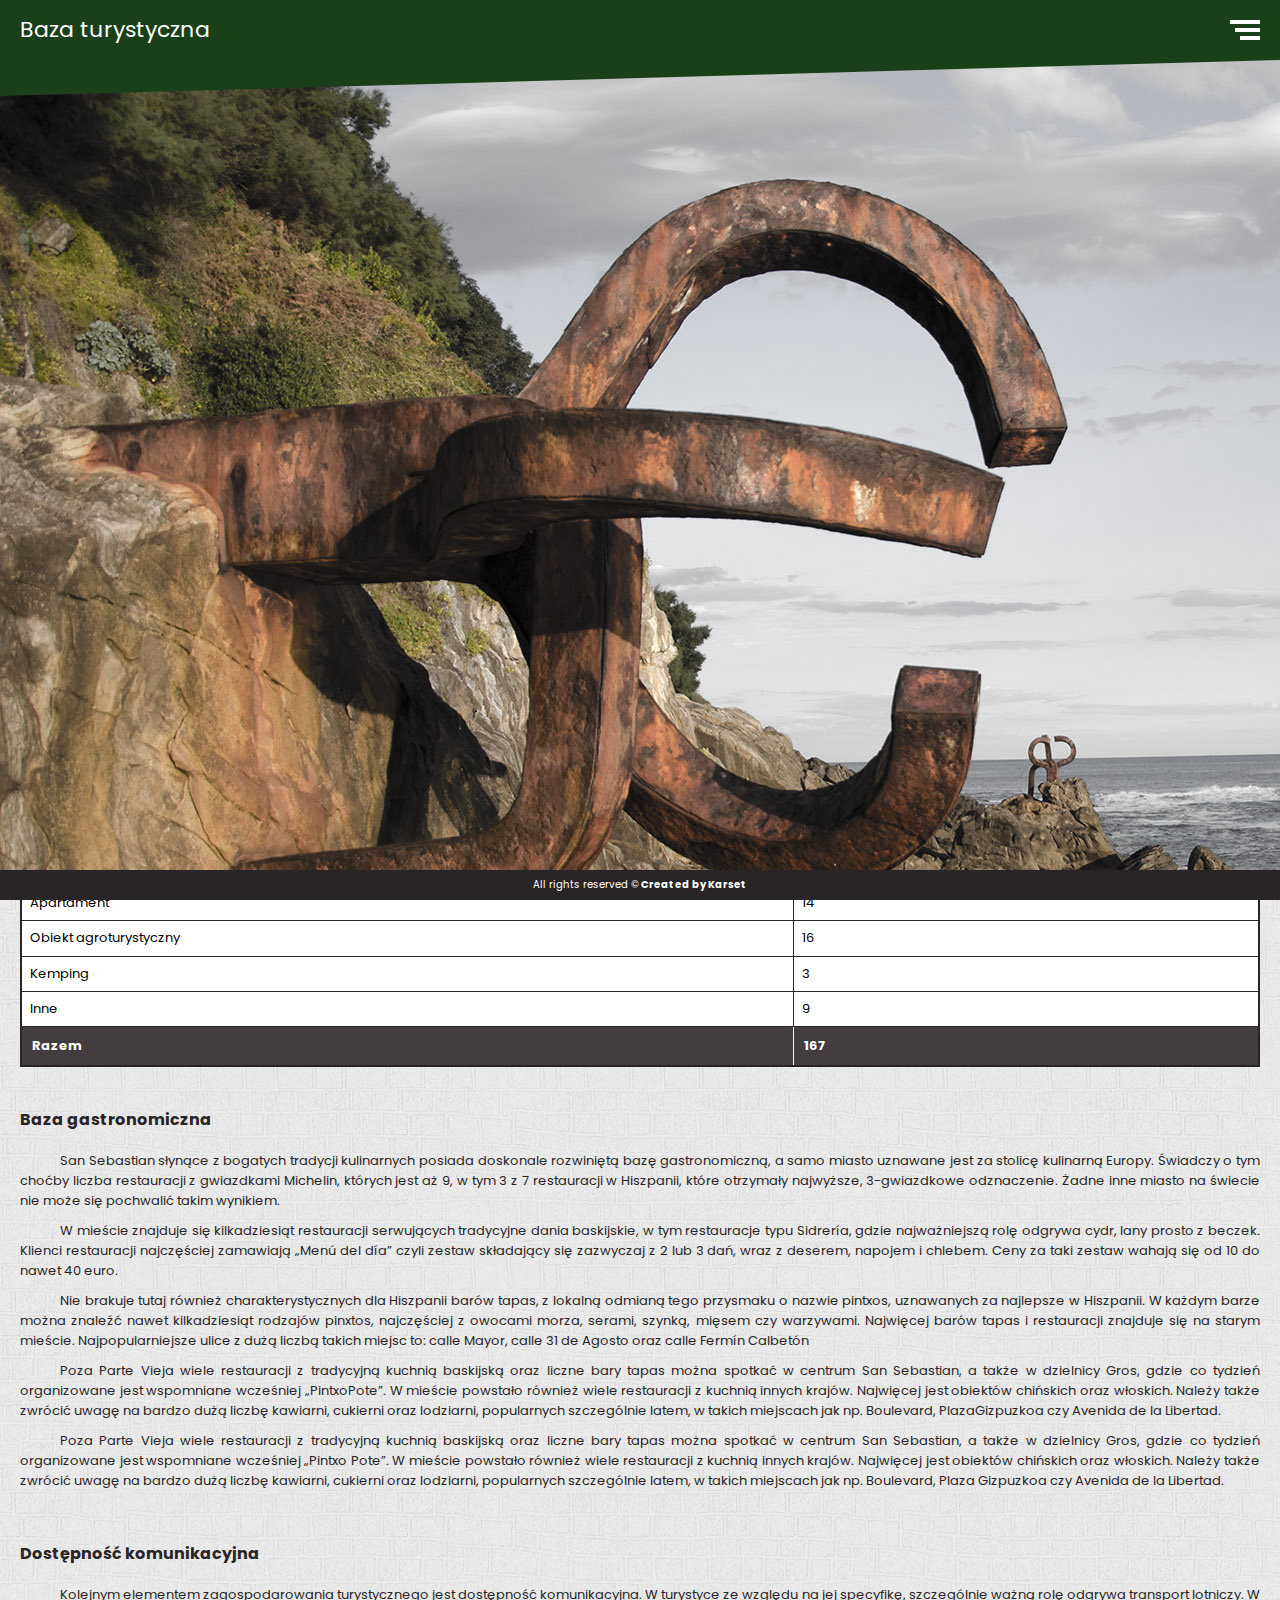
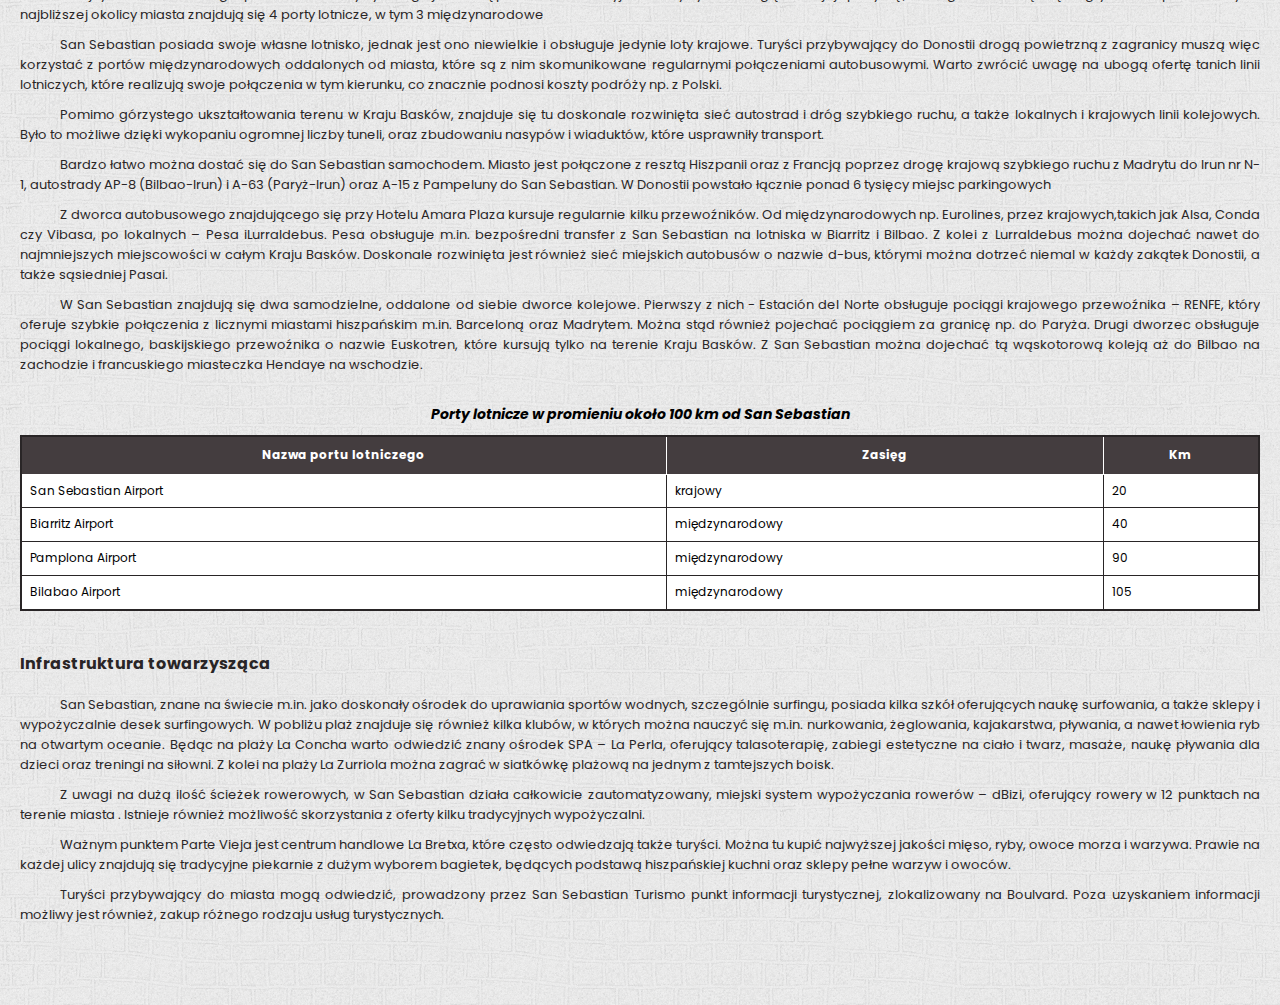
<file: subpages/hospitality.html>
<!DOCTYPE html>
<html lang="pl">
  <head>
    <meta charset="UTF-8" />
    <meta name="viewport" content="width=device-width, initial-scale=1.0" />
    <title>Donostia - San Sebastian/hospitality</title>
    <link href="https://fonts.googleapis.com/css?family=Poppins:400,700&display=swap&subset=latin-ext" rel="stylesheet" />
    <link rel="stylesheet" href="../css/style.css" />
  </head>
  <body class="page page--sub">
    <header class="header">
      <div class="header__info header__info--sub">
        <div class="header__info-group header__info-group--sub">
          <h1 class="header__info-main header__info-main--sub">Baza turystyczna</h1>
        </div>
      </div>
      <nav class="nav header__nav" id="nav">
        <span class="nav__menu nav__menu--first nav__menu--click-first"></span>
        <span class="nav__menu nav__menu--second nav__menu--click-second"></span>
        <span class="nav__menu nav__menu--third nav__menu--click-third"></span>
        <div class="nav__space">
          <div class="nav__item" id="#nav__home">
            <a href="../index.html" class="nav__link">
              <svg xmlns="http://www.w3.org/2000/svg" class="nav__icon" width="24" height="24" viewBox="0 0 24 24">
                <path d="M12 6.453l9 8.375v9.172h-6v-6h-6v6h-6v-9.172l9-8.375zm12 5.695l-12-11.148-12 11.133 1.361 1.465 10.639-9.868 10.639 9.883 1.361-1.465z" />
              </svg>
              <span class="nav__item-text">Strona startowa</span>
            </a>
          </div>
          <div class="nav__item" id="#nav__info">
            <a href="info.html" class="nav__link">
              <svg xmlns="http://www.w3.org/2000/svg" width="24" height="24" viewBox="0 0 24 24" class="nav__icon">
                <path
                  d="M5.495 2h16.505v-2h-17c-1.656 0-3 1.343-3 3v18c0 1.657 1.344 3 3 3h17v-20h-16.505c-1.376 0-1.376-2 0-2zm7.561 7.273c.438-.372 1.084-.363 1.446.018.361.382.302.992-.135 1.364-.437.372-1.084.364-1.446-.018-.361-.382-.302-.992.135-1.364zm.583 4.567c-.627 1.508-1.075 2.525-1.331 3.31-.374 1.144.569.68 1.493-.173.127.206.167.271.294.508-2.054 1.953-4.331 2.125-3.623-.12.464-1.469 1.342-3.229 1.496-3.675.225-.646-.174-.934-1.429.171l-.278-.525c1.431-1.558 4.381-1.91 3.378.504z"
                />
              </svg>
              <span class="nav__item-text">Podstawowe informacje</span>
            </a>
          </div>
          <div class="nav__item" id="#nav__history">
            <a href="history.html" class="nav__link">
              <svg width="24" height="24" xmlns="http://www.w3.org/2000/svg" fill-rule="evenodd" clip-rule="evenodd" class="nav__icon" viewBox="0 0 24 24">
                <path
                  d="M24 24h-24v-2h24v2zm-1-3h-22v-1h22v1zm-17-1.999h-4v-7.001c-.552 0-1-.448-1-1s.448-1 1-1h4c.552 0 1 .448 1 1s-.448 1-1 1v7.001zm8 0h-4v-7.001c-.552 0-1-.448-1-1s.448-1 1-1h4c.552 0 1 .448 1 1s-.448 1-1 1v7.001zm8 0h-4v-7.001c-.552 0-1-.448-1-1s.448-1 1-1h4c.552 0 1 .448 1 1s-.448 1-1 1v7.001zm-10-19.001l-12 9h24.001l-12.001-9zm0 3c1.104 0 2 .896 2 2s-.896 2-2 2-2-.896-2-2 .896-2 2-2z"
                />
              </svg>
              <span class="nav__item-text">Historia miasta</span>
            </a>
          </div>
          <div class="nav__item" id="#nav__atractions">
            <a href="attractions.html" class="nav__link">
              <svg xmlns="http://www.w3.org/2000/svg" width="24" height="24" viewBox="0 0 24 24" class="nav__icon">
                <path
                  d="M18 0c-3.148 0-6 2.553-6 5.702 0 4.682 4.783 5.177 6 12.298 1.217-7.121 6-7.616 6-12.298 0-3.149-2.852-5.702-6-5.702zm0 8c-1.105 0-2-.895-2-2s.895-2 2-2 2 .895 2 2-.895 2-2 2zm-12-3c-2.099 0-4 1.702-4 3.801 0 3.121 3.188 3.451 4 8.199.812-4.748 4-5.078 4-8.199 0-2.099-1.901-3.801-4-3.801zm0 5.333c-.737 0-1.333-.597-1.333-1.333s.596-1.333 1.333-1.333 1.333.596 1.333 1.333-.596 1.333-1.333 1.333zm6 5.775l-3.215-1.078c.365-.634.777-1.128 1.246-1.687l1.969.657 1.92-.64c.388.521.754 1.093 1.081 1.75l-3.001.998zm12 7.892l-6.707-2.427-5.293 2.427-5.581-2.427-6.419 2.427 3.62-8.144c.299.76.554 1.776.596 3.583l-.443.996 2.699-1.021 4.809 2.091.751-3.725.718 3.675 4.454-2.042 3.099 1.121-.461-1.055c.026-.392.068-.78.131-1.144.144-.84.345-1.564.585-2.212l3.442 7.877z"
                />
              </svg>
              <span class="nav__item-text">Atrakcje turystyczne</span>
            </a>
          </div>
          <div class="nav__item nav__item--current" id="#nav__hospitality">
            <a href="hospitality.html" class="nav__link">
              <svg xmlns="http://www.w3.org/2000/svg" fill-rule="evenodd" width="24" height="24" clip-rule="evenodd" class="nav__icon" viewBox="0 0 24 24">
                <path
                  d="M11.415 12.393l1.868-2.289c.425-.544.224-.988-.055-2.165-.205-.871-.044-1.854.572-2.5 1.761-1.844 5.343-5.439 5.343-5.439l.472.37-3.693 4.728.79.617 3.87-4.59.479.373-3.558 4.835.79.618 3.885-4.58.443.347-3.538 4.85.791.617 3.693-4.728.433.338s-2.55 4.36-3.898 6.535c-.479.771-1.425 1.161-2.334 1.167-1.211.007-1.685-.089-2.117.464l-2.281 2.795c2.445 2.962 4.559 5.531 5.573 6.829.771.987.065 2.421-1.198 2.421-.42 0-.853-.171-1.167-.573l-8.36-10.072s-.926.719-1.944 1.518c-3.172-5.184-6.267-11.661-6.267-13.955 0-.128-.034-.924.732-.924.245 0 .493.116.674.344.509.642 5.415 6.513 10.002 12.049m-2.952 3.617l1.953 2.365-4.115 5.055c-.295.378-.736.576-1.182.576-1.198 0-1.991-1.402-1.189-2.428l4.533-5.568z"
                />
              </svg>
              <span class="nav__item-text">Baza turystyczana</span>
            </a>
          </div>
          <div class="nav__item" id="#nav__gallery">
            <a href="gallery.html" class="nav__link">
              <svg xmlns="http://www.w3.org/2000/svg" width="24" height="24" viewBox="0 0 24 24" class="nav__icon">
                <path d="M5 8.5c0-.828.672-1.5 1.5-1.5s1.5.672 1.5 1.5c0 .829-.672 1.5-1.5 1.5s-1.5-.671-1.5-1.5zm9 .5l-2.519 4-2.481-1.96-4 5.96h14l-5-8zm8-4v14h-20v-14h20zm2-2h-24v18h24v-18z" />
              </svg>
              <span class="nav__item-text">Galeria</span>
            </a>
          </div>
        </div>
      </nav>
    </header>
    <main class="content">
      <section class="content__section">
        <h2 class="content__header">Baza noclegowa</h2>
        <div class="content__info">
          <p class="content__small-part">
            San Sebastian charakteryzuje się bardzo dobrze rozwiniętą infrastrukturą turystyczna. Wynika to głównie z faktu, iż miasto od stuleci było celem wyjazdów turystycznych arystokracji hiszpańskiej, co w znacznym stopniu generowało jego rozwój. Należy zauważyć, że w opinii wielu turystów jak
            i samych mieszkańców, Donostia jest bardzo drogim miastem jak na warunki hiszpańskie, co może mieć wpływ na przyjazdy do miasta turystów mniej zamożnych.
          </p>
          <p class="content__small-part">
            Pierwszym elementem zagospodarowania turystycznego, który będzie omawiany jest baza noclegowa. Miasto oferuje niemal wszystkie możliwe formy obiektów noclegowych począwszy od hoteli aż po gospodarstwa agroturystyczne i pola kempingowe.
          </p>
          <p class="content__small-part">
            Najbardziej znanym i zarazem jedynym 5-gwiazdkowym hotelem w mieście jest położony nad rzeką Urumea ekskluzywny hotel Maria Cristina. Ten wyjątkowy obiekt posiada łącznie 136 pokoi i 28 luksusowych apartamentów w cenie od 180 do 810 euro, za noc w pokoju 2 lub 3-osobowym. Zatrzymują się
            tu m.in. gwiazdy przyjeżdżające co roku na festiwal filmowy.
          </p>
          <p class="content__small-part">
            W mieście znajduje się aż 13 hoteli 4-gwiazdkowych. Wśród najbardziej znanych należy wymienić: Hotel de Londres y de Inglaterra, Hotel Mercure Monte Igeldo, Hotel Silken Amara Plaza czy Hotel Palacio de Aiete.Nie brakuje również hoteli niższych kategorii.
          </p>
          <p class="content__small-part">
            Ważnym elementem bazy noclegowej w mieście są także pensjonaty, których jest tutaj ponad 80. Ceny za 2 osobowy pokój w pensjonacie w czasie sezonu zaczynają się od 50 euro za noc. Z kolei osoby poszukujące spokoju oraz kontaktu z naturą mogą zatrzymać się w gospodarstwa agroturystycznych
            położonych na obrzeżach miasta.
          </p>
          <p class="content__small-part">
            Zróżnicowana struktura bazy noclegowej sprzyja przyjazdom do miasta szerokiej grupy turystów. Obiekty noclegowe koncentrują się głównie w najbardziej atrakcyjnych pod względem turystycznym częściach miasta, a także przy głównych szlakach komunikacyjnych. Szczególnie widoczna jest
            koncentracja hosteli i pensjonatów, które w większości powstały na starym mieście oraz w dzielnicy Gros.
          </p>
        </div>
        <table class="table content__table">
          <caption class="table__caption">
            Struktura bazy noclegowej San Sebastian
          </caption>
          <thead class="table__header">
            <tr class="table__row">
              <th class="table__header-item">Rodzaj obiektu noclegowego</th>
              <th class="table__header-item">Liczba obiektów</th>
            </tr>
          </thead>
          <tfoot class="table__footer">
            <tr class="table__row">
              <td class="table__footer-item">Razem</td>
              <td class="table__footer-item">167</td>
            </tr>
          </tfoot>
          <tbody class="table__body">
            <tr class="table__row">
              <td class="table__body-item">Hotel *****</td>
              <td class="table__body-item">1</td>
            </tr>
            <tr class="table__row">
              <td class="table__body-item">Hotel ****</td>
              <td class="table__body-item">13</td>
            </tr>
            <tr class="table__row">
              <td class="table__body-item">Hotel ***</td>
              <td class="table__body-item">5</td>
            </tr>
            <tr class="table__row">
              <td class="table__body-item">Hotel **</td>
              <td class="table__body-item">10</td>
            </tr>
            <tr class="table__row">
              <td class="table__body-item">Hotel *</td>
              <td class="table__body-item">7</td>
            </tr>
            <tr class="table__row">
              <td class="table__body-item">Pensjonat **</td>
              <td class="table__body-item">32</td>
            </tr>
            <tr class="table__row">
              <td class="table__body-item">Pensjonat *</td>
              <td class="table__body-item">49</td>
            </tr>
            <tr class="table__row">
              <td class="table__body-item">Hostel</td>
              <td class="table__body-item">8</td>
            </tr>
            <tr class="table__row">
              <td class="table__body-item">Apartament</td>
              <td class="table__body-item">14</td>
            </tr>
            <tr class="table__row">
              <td class="table__body-item">Obiekt agroturystyczny</td>
              <td class="table__body-item">16</td>
            </tr>
            <tr class="table__row">
              <td class="table__body-item">Kemping</td>
              <td class="table__body-item">3</td>
            </tr>
            <tr class="table__row">
              <td class="table__body-item">Inne</td>
              <td class="table__body-item">9</td>
            </tr>
          </tbody>
        </table>
      </section>
      <section class="content__section">
        <h2 class="content__header">Baza gastronomiczna</h2>
        <div class="content__info">
          <p class="content__small-part">
            San Sebastian słynące z bogatych tradycji kulinarnych posiada doskonale rozwiniętą bazę gastronomiczną, a samo miasto uznawane jest za stolicę kulinarną Europy. Świadczy o tym choćby liczba restauracji z gwiazdkami Michelin, których jest aż 9, w tym 3 z 7 restauracji w Hiszpanii, które
            otrzymały najwyższe, 3-gwiazdkowe odznaczenie. Żadne inne miasto na świecie nie może się pochwalić takim wynikiem.
          </p>
          <p class="content__small-part">
            W mieście znajduje się kilkadziesiąt restauracji serwujących tradycyjne dania baskijskie, w tym restauracje typu Sidrería, gdzie najważniejszą rolę odgrywa cydr, lany prosto z beczek. Klienci restauracji najczęściej zamawiają „Menú del día” czyli zestaw składający się zazwyczaj z 2 lub 3
            dań, wraz z deserem, napojem i chlebem. Ceny za taki zestaw wahają się od 10 do nawet 40 euro.
          </p>
          <p class="content__small-part">
            Nie brakuje tutaj również charakterystycznych dla Hiszpanii barów tapas, z lokalną odmianą tego przysmaku o nazwie pintxos, uznawanych za najlepsze w Hiszpanii. W każdym barze można znaleźć nawet kilkadziesiąt rodzajów pinxtos, najczęściej z owocami morza, serami, szynką, mięsem czy
            warzywami. Najwięcej barów tapas i restauracji znajduje się na starym mieście. Najpopularniejsze ulice z dużą liczbą takich miejsc to: calle Mayor, calle 31 de Agosto oraz calle Fermín Calbetón
          </p>
          <p class="content__small-part">
            Poza Parte Vieja wiele restauracji z tradycyjną kuchnią baskijską oraz liczne bary tapas można spotkać w centrum San Sebastian, a także w dzielnicy Gros, gdzie co tydzień organizowane jest wspomniane wcześniej „PintxoPote”. W mieście powstało również wiele restauracji z kuchnią innych
            krajów. Najwięcej jest obiektów chińskich oraz włoskich. Należy także zwrócić uwagę na bardzo dużą liczbę kawiarni, cukierni oraz lodziarni, popularnych szczególnie latem, w takich miejscach jak np. Boulevard, PlazaGizpuzkoa czy Avenida de la Libertad.
          </p>
          <p class="content__small-part">
            Poza Parte Vieja wiele restauracji z tradycyjną kuchnią baskijską oraz liczne bary tapas można spotkać w centrum San Sebastian, a także w dzielnicy Gros, gdzie co tydzień organizowane jest wspomniane wcześniej „Pintxo Pote”. W mieście powstało również wiele restauracji z kuchnią innych
            krajów. Najwięcej jest obiektów chińskich oraz włoskich. Należy także zwrócić uwagę na bardzo dużą liczbę kawiarni, cukierni oraz lodziarni, popularnych szczególnie latem, w takich miejscach jak np. Boulevard, Plaza Gizpuzkoa czy Avenida de la Libertad.
          </p>
        </div>
      </section>
      <section class="content__section">
        <h2 class="content__header">Dostępność komunikacyjna</h2>
        <div class="content__info">
          <p class="content__small-part">
            Kolejnym elementem zagospodarowania turystycznego jest dostępność komunikacyjna. W turystyce ze względu na jej specyfikę, szczególnie ważną rolę odgrywa transport lotniczy. W najbliższej okolicy miasta znajdują się 4 porty lotnicze, w tym 3 międzynarodowe
          </p>
          <p class="content__small-part">
            San Sebastian posiada swoje własne lotnisko, jednak jest ono niewielkie i obsługuje jedynie loty krajowe. Turyści przybywający do Donostii drogą powietrzną z zagranicy muszą więc korzystać z portów międzynarodowych oddalonych od miasta, które są z nim skomunikowane regularnymi
            połączeniami autobusowymi. Warto zwrócić uwagę na ubogą ofertę tanich linii lotniczych, które realizują swoje połączenia w tym kierunku, co znacznie podnosi koszty podróży np. z Polski.
          </p>
          <p class="content__small-part">
            Pomimo górzystego ukształtowania terenu w Kraju Basków, znajduje się tu doskonale rozwinięta sieć autostrad i dróg szybkiego ruchu, a także lokalnych i krajowych linii kolejowych. Było to możliwe dzięki wykopaniu ogromnej liczby tuneli, oraz zbudowaniu nasypów i wiaduktów, które
            usprawniły transport.
          </p>
          <p class="content__small-part">
            Bardzo łatwo można dostać się do San Sebastian samochodem. Miasto jest połączone z resztą Hiszpanii oraz z Francją poprzez drogę krajową szybkiego ruchu z Madrytu do Irun nr N-1, autostrady AP-8 (Bilbao-Irun) i A-63 (Paryż-Irun) oraz A-15 z Pampeluny do San Sebastian. W Donostii powstało
            łącznie ponad 6 tysięcy miejsc parkingowych
          </p>
          <p class="content__small-part">
            Z dworca autobusowego znajdującego się przy Hotelu Amara Plaza kursuje regularnie kilku przewoźników. Od międzynarodowych np. Eurolines, przez krajowych,takich jak Alsa, Conda czy Vibasa, po lokalnych – Pesa iLurraldebus. Pesa obsługuje m.in. bezpośredni transfer z San Sebastian na
            lotniska w Biarritz i Bilbao. Z kolei z Lurraldebus można dojechać nawet do najmniejszych miejscowości w całym Kraju Basków. Doskonale rozwinięta jest również sieć miejskich autobusów o nazwie d-bus, którymi można dotrzeć niemal w każdy zakątek Donostii, a także sąsiedniej Pasai.
          </p>
          <p class="content__small-part">
            W San Sebastian znajdują się dwa samodzielne, oddalone od siebie dworce kolejowe. Pierwszy z nich - Estación del Norte obsługuje pociągi krajowego przewoźnika – RENFE, który oferuje szybkie połączenia z licznymi miastami hiszpańskim m.in. Barceloną oraz Madrytem. Można stąd również
            pojechać pociągiem za granicę np. do Paryża. Drugi dworzec obsługuje pociągi lokalnego, baskijskiego przewoźnika o nazwie Euskotren, które kursują tylko na terenie Kraju Basków. Z San Sebastian można dojechać tą wąskotorową koleją aż do Bilbao na zachodzie i francuskiego miasteczka
            Hendaye na wschodzie.
          </p>
        </div>
        <table class="table table--second content__table">
          <caption class="table__caption">
            Porty lotnicze w promieniu około 100 km od San Sebastian
          </caption>
          <thead class="table__header">
            <tr>
              <table__row>
                <th class="table__header-item">Nazwa portu lotniczego</th>
                <th class="table__header-item">Zasięg</th>
                <th class="table__header-item">Km</th>
              </table__row>
            </tr>
          </thead>
          <tbody class="table__body">
            <tr class="table__row">
              <td class="table__body-item">San Sebastian Airport</td>
              <td class="table__body-item">krajowy</td>
              <td class="table__body-item">20</td>
            </tr>
            <tr class="table__row">
              <td class="table__body-item">Biarritz Airport</td>
              <td class="table__body-item">międzynarodowy</td>
              <td class="table__body-item">40</td>
            </tr>
            <tr class="table__row">
              <td class="table__body-item">Pamplona Airport</td>
              <td class="table__body-item">międzynarodowy</td>
              <td class="table__body-item">90</td>
            </tr>
            <tr class="table__row">
              <td class="table__body-item">Bilabao Airport</td>
              <td class="table__body-item">międzynarodowy</td>
              <td class="table__body-item">105</td>
            </tr>
          </tbody>
        </table>
      </section>
      <section class="content__section">
        <h2 class="content__header">Infrastruktura towarzysząca</h2>
        <div class="content__info">
          <p class="content__small-part">
            San Sebastian, znane na świecie m.in. jako doskonały ośrodek do uprawiania sportów wodnych, szczególnie surfingu, posiada kilka szkół oferujących naukę surfowania, a także sklepy i wypożyczalnie desek surfingowych. W pobliżu plaż znajduje się również kilka klubów, w których można nauczyć
            się m.in. nurkowania, żeglowania, kajakarstwa, pływania, a nawet łowienia ryb na otwartym oceanie. Będąc na plaży La Concha warto odwiedzić znany ośrodek SPA – La Perla, oferujący talasoterapię, zabiegi estetyczne na ciało i twarz, masaże, naukę pływania dla dzieci oraz treningi na
            siłowni. Z kolei na plaży La Zurriola można zagrać w siatkówkę plażową na jednym z tamtejszych boisk.
          </p>
          <p class="content__small-part">
            Z uwagi na dużą ilość ścieżek rowerowych, w San Sebastian działa całkowicie zautomatyzowany, miejski system wypożyczania rowerów – dBizi, oferujący rowery w 12 punktach na terenie miasta . Istnieje również możliwość skorzystania z oferty kilku tradycyjnych wypożyczalni.
          </p>
          <p class="content__small-part">
            Ważnym punktem Parte Vieja jest centrum handlowe La Bretxa, które często odwiedzają także turyści. Można tu kupić najwyższej jakości mięso, ryby, owoce morza i warzywa. Prawie na każdej ulicy znajdują się tradycyjne piekarnie z dużym wyborem bagietek, będących podstawą hiszpańskiej
            kuchni oraz sklepy pełne warzyw i owoców.
          </p>
          <p class="content__small-part">
            Turyści przybywający do miasta mogą odwiedzić, prowadzony przez San Sebastian Turismo punkt informacji turystycznej, zlokalizowany na Boulvard. Poza uzyskaniem informacji możliwy jest również, zakup różnego rodzaju usług turystycznych.
          </p>
        </div>
      </section>
    </main>
    <footer class="footer">
      <h2 class="footer__info">
        All rights reserved &copy <strong>Created by <span class="footer__info-karset">Karset</span></strong>
      </h2>
    </footer>
    <script src="../js/script.js"></script>
  </body>
</html>
</file>
<file: css/style.css>
* {
  margin: 0;
  padding: 0;
  -webkit-box-sizing: border-box;
          box-sizing: border-box;
}

:root {
  font-size: 10px;
  height: 100%;
}

.page {
  max-width: 1920px;
  height: 100%;
}

.header {
  height: calc(100% - 3rem);
  width: 100%;
  position: absolute;
  top: 0;
  left: 0;
  z-index: 1;
}

.header__info {
  position: fixed;
  width: 100%;
  height: calc(100% - 3rem);
  top: 0;
  left: 0;
  background-color: rgba(41, 37, 38, 0.8);
  -webkit-clip-path: polygon(0 78%, 50% 76%, 100% 60%, 100% 20%, 50% 0, 100% 0, 100% 100%, 0 100%);
          clip-path: polygon(0 78%, 50% 76%, 100% 60%, 100% 20%, 50% 0, 100% 0, 100% 100%, 0 100%);
}

.header__info-group {
  position: absolute;
  width: 100%;
  height: 22%;
  display: -webkit-box;
  display: -ms-flexbox;
  display: flex;
  -webkit-box-orient: vertical;
  -webkit-box-direction: normal;
      -ms-flex-direction: column;
          flex-direction: column;
  -webkit-box-pack: center;
      -ms-flex-pack: center;
          justify-content: center;
  padding: 1rem 1rem 3rem;
  bottom: 0;
  left: 0;
  text-align: center;
  font-family: "Poppins", "sans-serif";
  color: #fff;
  line-height: 1.4;
}

.header__info-main {
  font-size: 2.4rem;
  font-weight: bold;
  padding-bottom: 0.5rem;
  -webkit-transform: scale(0);
          transform: scale(0);
  -webkit-transition: -webkit-transform 0.6s;
  transition: -webkit-transform 0.6s;
  transition: transform 0.6s;
  transition: transform 0.6s, -webkit-transform 0.6s;
}

.header__info-main--show {
  -webkit-transform: scale(1);
          transform: scale(1);
}

.header__info-second {
  font-size: 1.2rem;
  font-weight: normal;
  -webkit-transform: scale(0);
          transform: scale(0);
  -webkit-transition: -webkit-transform 0.4s 0.6s;
  transition: -webkit-transform 0.4s 0.6s;
  transition: transform 0.4s 0.6s;
  transition: transform 0.4s 0.6s, -webkit-transform 0.4s 0.6s;
}

.header__info-second--show {
  -webkit-transform: scale(1);
          transform: scale(1);
}

.header__image {
  min-width: 100%;
  min-height: 100%;
  background-image: url("../images/peine_small.jpg");
  background-size: cover;
  background-repeat: no-repeat;
  background-position: center;
}

.header__nav {
  position: fixed;
  top: 2rem;
  right: 2rem;
  font-size: 1rem;
}

@media screen and (min-width: 600px) {
  .header {
    background-image: url("../images/peine_medium.jpg");
  }
}

@media screen and (min-width: 1280px) {
  .header {
    background-image: url("../images/peine_big.jpg");
  }
}

.nav {
  width: 3rem;
  height: 2rem;
  cursor: pointer;
}

.nav__menu {
  position: absolute;
  background-color: #fff;
  height: 0.4rem;
  z-index: 3;
}

.nav__menu--first {
  top: 0;
  right: 0;
  -webkit-transform-origin: top right;
          transform-origin: top right;
  -webkit-transform: rotate(0) scaleX(1) translateY(0);
          transform: rotate(0) scaleX(1) translateY(0);
  -webkit-transition: all 0.4s 0.2s;
  transition: all 0.4s 0.2s;
  width: 3rem;
}

.nav__menu--second {
  top: 50%;
  right: 0;
  -webkit-transform: rotate(0) scaleX(1) translateY(-0.2rem);
          transform: rotate(0) scaleX(1) translateY(-0.2rem);
  -webkit-transform-origin: 50% 0%;
          transform-origin: 50% 0%;
  opacity: 1;
  visibility: visible;
  -webkit-transition: visibility 0.2s 0.2s, opacity 0.3s 0.2s, background-color 0.2s 0.2s, -webkit-transform 0.2s;
  transition: visibility 0.2s 0.2s, opacity 0.3s 0.2s, background-color 0.2s 0.2s, -webkit-transform 0.2s;
  transition: transform 0.2s, visibility 0.2s 0.2s, opacity 0.3s 0.2s, background-color 0.2s 0.2s;
  transition: transform 0.2s, visibility 0.2s 0.2s, opacity 0.3s 0.2s, background-color 0.2s 0.2s, -webkit-transform 0.2s;
  width: 2.5rem;
}

.nav__menu--third {
  bottom: 0;
  right: 0;
  -webkit-transform-origin: bottom right;
          transform-origin: bottom right;
  -webkit-transform: rotate(0) scaleX(1) translateY(0);
          transform: rotate(0) scaleX(1) translateY(0);
  -webkit-transition: all 0.4s 0.2s;
  transition: all 0.4s 0.2s;
  width: 2rem;
}

.nav__menu--close-first {
  -webkit-transform: rotate(-45deg) scaleX(0.95) translateY(-0.2rem);
          transform: rotate(-45deg) scaleX(0.95) translateY(-0.2rem);
  background-color: #292526;
}

.nav__menu--close-second {
  -webkit-transform: rotate(-45deg) scaleX(1.1) translateY(-0.2rem);
          transform: rotate(-45deg) scaleX(1.1) translateY(-0.2rem);
  opacity: 0;
  visibility: hidden;
  background-color: #292526;
}

.nav__menu--close-third {
  -webkit-transform: rotate(45deg) scaleX(1.4) translateY(0.2rem);
          transform: rotate(45deg) scaleX(1.4) translateY(0.2rem);
  background-color: #292526;
}

.nav__space {
  position: fixed;
  width: 75%;
  height: 450px;
  top: 0;
  right: 0;
  -webkit-transform: translateX(100%);
          transform: translateX(100%);
  background-image: url("../images/ravenna.png");
  -webkit-transition: 0.4s 0.1s;
  transition: 0.4s 0.1s;
  display: -webkit-box;
  display: -ms-flexbox;
  display: flex;
  -webkit-box-orient: vertical;
  -webkit-box-direction: normal;
      -ms-flex-direction: column;
          flex-direction: column;
  -webkit-box-pack: justify;
      -ms-flex-pack: justify;
          justify-content: space-between;
  padding: 6rem 0 5rem;
  -webkit-box-shadow: inset 0 -2rem 0 #292526;
          box-shadow: inset 0 -2rem 0 #292526;
  -webkit-clip-path: polygon(0 0, 100% 0, 100% 100%, 0 96%);
          clip-path: polygon(0 0, 100% 0, 100% 100%, 0 96%);
  z-index: 2;
}

.nav__space--show {
  -webkit-transform: translateX(0);
          transform: translateX(0);
}

.nav__item {
  width: 100%;
  -webkit-box-flex: 1;
      -ms-flex: 1 1 0px;
          flex: 1 1 0;
  -webkit-transition: 0.2s;
  transition: 0.2s;
}

.nav__item:hover {
  background-color: rgba(41, 37, 38, 0.4);
}

.nav__item:hover .nav__icon {
  fill: #fff;
}

.nav__item:hover .nav__item-text {
  color: #fff;
}

.nav__item--current {
  background-color: #194019;
}

.nav__item--current .nav__icon {
  fill: #fff;
}

.nav__item--current .nav__item-text {
  color: #fff;
}

.nav__link {
  text-decoration: none;
  padding: 0 5%;
  width: 100%;
  height: 100%;
  display: -webkit-box;
  display: -ms-flexbox;
  display: flex;
  -webkit-box-orient: horizontal;
  -webkit-box-direction: normal;
      -ms-flex-direction: row;
          flex-direction: row;
  -ms-flex-pack: distribute;
      justify-content: space-around;
  -webkit-box-align: center;
      -ms-flex-align: center;
          align-items: center;
}

.nav__icon {
  fill: #443d3f;
  height: 3rem;
  -webkit-transform: scale(0);
          transform: scale(0);
  -ms-flex-preferred-size: 3rem;
      flex-basis: 3rem;
  -webkit-transition: fill 0.2s, -webkit-transform 0.4s 0.3s;
  transition: fill 0.2s, -webkit-transform 0.4s 0.3s;
  transition: transform 0.4s 0.3s, fill 0.2s;
  transition: transform 0.4s 0.3s, fill 0.2s, -webkit-transform 0.4s 0.3s;
}

.nav__icon--show {
  -webkit-transform: scale(1);
          transform: scale(1);
}

.nav__item-text {
  -ms-flex-preferred-size: 60%;
      flex-basis: 60%;
  font-size: 1.6rem;
  font-family: "Poppins", "sans-serif";
  color: #292526;
  -webkit-transition: 0.2s;
  transition: 0.2s;
  line-height: 1.4;
}

.footer {
  position: fixed;
  bottom: 0;
  left: 0;
  width: 100%;
  height: 3rem;
  text-align: center;
  background-color: #292526;
}

.footer__info {
  color: #fff;
  font-weight: normal;
  font-size: 1rem;
  line-height: 3rem;
  font-family: "Poppins", "sans-serif";
}

.page--sub {
  /* Background pattern from Toptal Subtle Patterns */
  background-image: url("../images/ravenna.png");
}

.header__info--sub {
  -webkit-clip-path: polygon(0 0, 100% 0, 100% 10%, 0 16%);
          clip-path: polygon(0 0, 100% 0, 100% 10%, 0 16%);
  height: 600px;
  background-color: #194019;
}

.header__info-group--sub {
  height: 80px;
  padding: 1.5rem 0 0 2rem;
  bottom: auto;
  top: 0;
  width: 80%;
  text-align: left;
  display: -webkit-box;
  display: -ms-flexbox;
  display: flex;
  -webkit-box-align: start;
      -ms-flex-align: start;
          align-items: flex-start;
  -webkit-box-pack: start;
      -ms-flex-pack: start;
          justify-content: flex-start;
}

.header__info-main--sub {
  font-weight: normal;
  color: #fff;
  font-size: 2.2rem;
}

.content {
  width: 100%;
  padding: 13rem 2rem 3rem;
}

.content__section {
  padding-bottom: 4rem;
}

.content__header {
  font-size: 1.6rem;
  font-family: "Poppins", "sans-serif";
  color: #292526;
  margin-bottom: 1.5rem;
  width: 100%;
}

.content__header::after {
  content: '';
  width: 100%;
  height: 2px;
  margin-top: 0.2rem;
  -webkit-transform: scaleX(0);
          transform: scaleX(0);
  -webkit-transform-origin: left;
          transform-origin: left;
  background-color: #292526;
  display: block;
  -webkit-transition: -webkit-transform 0.8s ease-in-out;
  transition: -webkit-transform 0.8s ease-in-out;
  transition: transform 0.8s ease-in-out;
  transition: transform 0.8s ease-in-out, -webkit-transform 0.8s ease-in-out;
}

.content__header--show-line.content__header::after {
  -webkit-transform: scaleX(1);
          transform: scaleX(1);
}

.content__info {
  font-size: 1.3rem;
  font-family: "Poppins", "sans-serif";
  text-indent: 4rem;
  text-align: justify;
  color: #292526;
  overflow: hidden;
}

.content__small-part {
  padding-bottom: 1rem;
}

.content__list-item {
  padding-bottom: 0.5rem;
  list-style-position: outside;
  list-style-type: square;
}

.content__figure {
  width: 100%;
  padding-top: 2rem;
}

.content__table {
  margin-top: 2rem;
}

.content__figure-info {
  font-size: 1rem;
  font-style: italic;
  font-family: "Poppins", "sans-serif";
  color: #292526;
  padding-top: 0.6rem;
}

.content__picture {
  -o-object-fit: fill;
     object-fit: fill;
  width: 100%;
}

.table {
  width: 100%;
  background-color: white;
  font-family: "Poppins", "sans-serif";
  font-size: 1.3rem;
  line-height: 1.4;
  border: 2px solid #292526;
  border-collapse: collapse;
}

.table--second {
  font-size: 1.2rem;
}

.table__caption {
  padding-bottom: 1rem;
  font-weight: bold;
  font-size: 1.4rem;
  font-style: italic;
}

.table__header, .table__footer {
  background-color: #443d3f;
  color: #fff;
}

.table__header-item, .table__footer-item {
  padding: 1rem;
  border: 1px solid white;
}

.table__footer {
  font-weight: bold;
}

.table__body-item {
  padding: 0.8rem;
  border: 1px solid #292526;
}
/*# sourceMappingURL=style.css.map */
</file>
